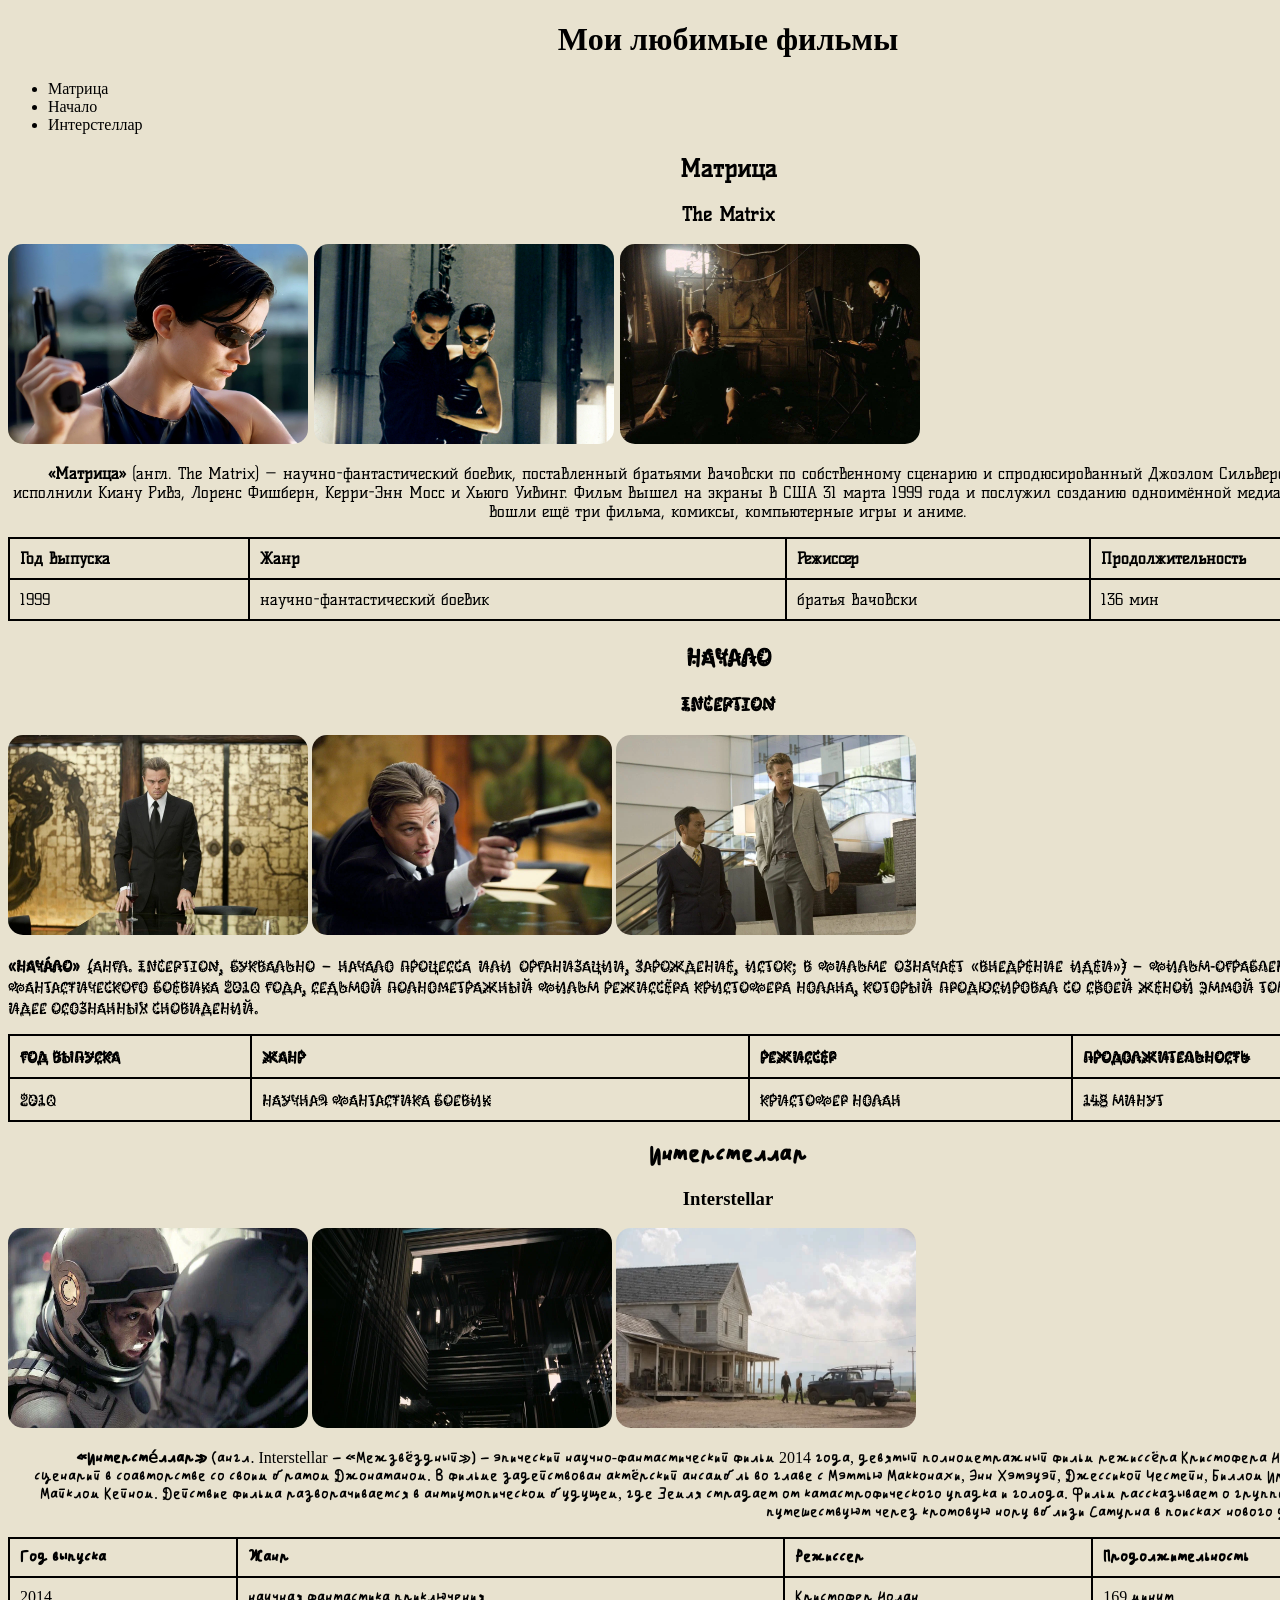
<file: Lab4/index.html>
<!DOCTYPE html>
<html lang="ru">
<head>
    <meta charset="UTF-8">
    <title>Вторая страница</title>
    <link rel="stylesheet" href="css/styles.css">
</head> 
<body>
    <div class="content">
        <h1>Мои любимые фильмы</h1>
        <ul class="film-links">
            <li><a href="#the-matrix">Матрица</a></li>
            <li><a href="#inception">Начало</a></li>
            <li><a href="#interstellar">Интерстеллар</a></li>
        </ul>

        <div class="films">
            <div id="the-matrix">
                <h2>Матрица</h2>
                <h3>The Matrix</h3>

                <img src="../Lab2/img/matrix-1.png">
                <img src="../Lab2/img/matrix-2.png">
                <img src="../Lab2/img/matrix-3.png">

                <p>
                    <b>«Матрица»</b> (англ. The Matrix) — научно-фантастический боевик, поставленный братьями Вачовски по собственному сценарию и спродюсированный Джоэлом Сильвером. Главные роли исполнили Киану Ривз, Лоренс Фишберн, Керри-Энн Мосс и Хьюго Уивинг. Фильм вышел на экраны в США 31 марта 1999 года и послужил созданию одноимённой медиафраншизы, в которую вошли ещё три фильма, комиксы, компьютерные игры и аниме.
                </p>

                <table>
                    <thead>
                        <td>Год выпуска</td>
                        <td>Жанр</td>
                        <td>Режиссер</td>
                        <td>Продолжительность</td>
                    </thead>
                    <tr>
                        <td>1999</td>
                        <td>научно-фантастический боевик</td>
                        <td>братья Вачовски</td>
                        <td>136 мин</td>
                    </tr>
                </table>
            </div>

            <div id="inception">
                <h2>Начало</h2>
                <h3>Inception</h3>

                <img src="../Lab2/img/inception-1.png">
                <img src="../Lab2/img/inception-2.png">
                <img src="../Lab2/img/inception-3.png">

                <p>
                    <strong>«Нача́ло»</strong> (англ. Inception, буквально — начало процесса или организации, зарождение, исток; в фильме означает «внедрение идеи») — фильм-ограбление в жанре научно-фантастического боевика 2010 года, седьмой полнометражный фильм режиссёра Кристофера Нолана, который продюсировал со своей женой Эммой Томас и основал его на идее осознанных сновидений.
                </p>

                <table>
                    <thead>
                        <td>Год выпуска</td>
                        <td>Жанр</td>
                        <td>Режиссер</td>
                        <td>Продолжительность</td>
                    </thead>
                    <tr>
                        <td>2010</td>
                        <td>научная фантастика боевик</td>
                        <td>Кристофер Нолан</td>
                        <td>148 минут</td>
                    </tr>
                </table>
            </div>

            <div id="interstellar">
                <h2>Интерстеллар</h2>
                <h3>Interstellar</h3>

                <img src="../Lab2/img/interstellar-1.png">
                <img src="../Lab2/img/interstellar-2.png">
                <img src="../Lab2/img/interstellar-3.png">

                <p>
                    <span class="bold-text">«Интерсте́ллар»</span> (англ. Interstellar — «Межзвёздный») — эпический научно-фантастический фильм 2014 года, девятый полнометражный фильм режиссёра Кристофера Нолана, который написал сценарий в соавторстве со своим братом Джонатаном. В фильме задействован актёрский ансамбль во главе с Мэттью Макконахи, Энн Хэтэуэй, Джессикой Честейн, Биллом Ирвином, Эллен Бёрстин и Майклом Кейном. Действие фильма разворачивается в антиутопическом будущем, где Земля страдает от катастрофического упадка и голода. Фильм рассказывает о группе астронавтов, которые путешествуют через кротовую нору вблизи Сатурна в поисках нового дома для человечества.
                </p>

                <table>
                    <thead>
                        <td>Год выпуска</td>
                        <td>Жанр</td>
                        <td>Режиссер</td>
                        <td>Продолжительность</td>
                    </thead>
                    <tr>
                        <td>2014</td>
                        <td>научная фантастика приключения</td>
                        <td>Кристофер Нолан</td>
                        <td>169 минут</td>
                    </tr>
                </table>
            </div>
        </div>
    </div>
</body>
</html>
</file>
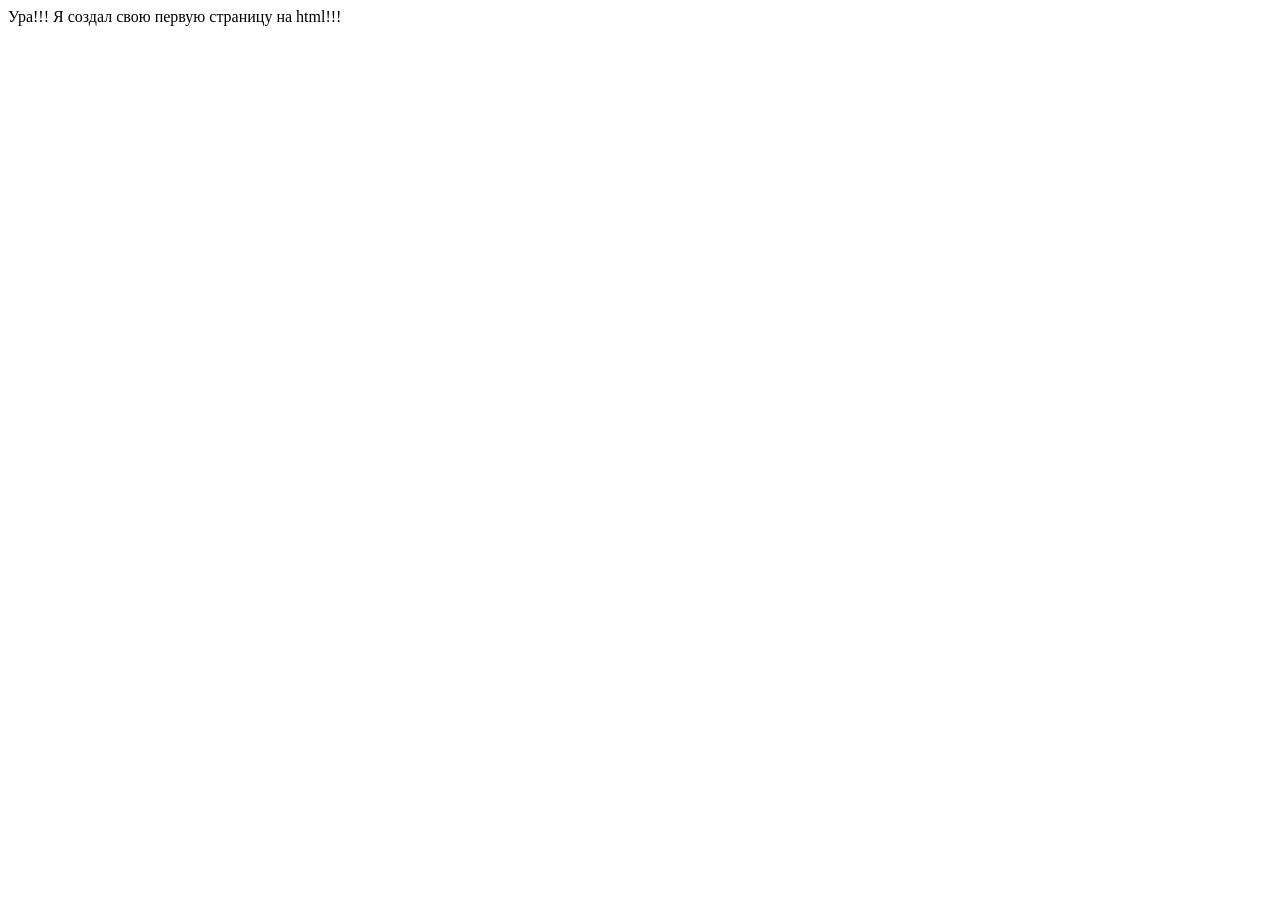
<file: Lab1/www/index.html>
<!DOCTYPE html>
<html lang="ru">
<head>
	<title>Это моя первая страничка!</title>
	<meta charset="UTF-8">
</head>
<body>
	<!--Сейчас я напишу свою первую строчку текста!-->
	Ура!!! Я создал свою первую страницу на html!!!
</body>
</html>
</file>
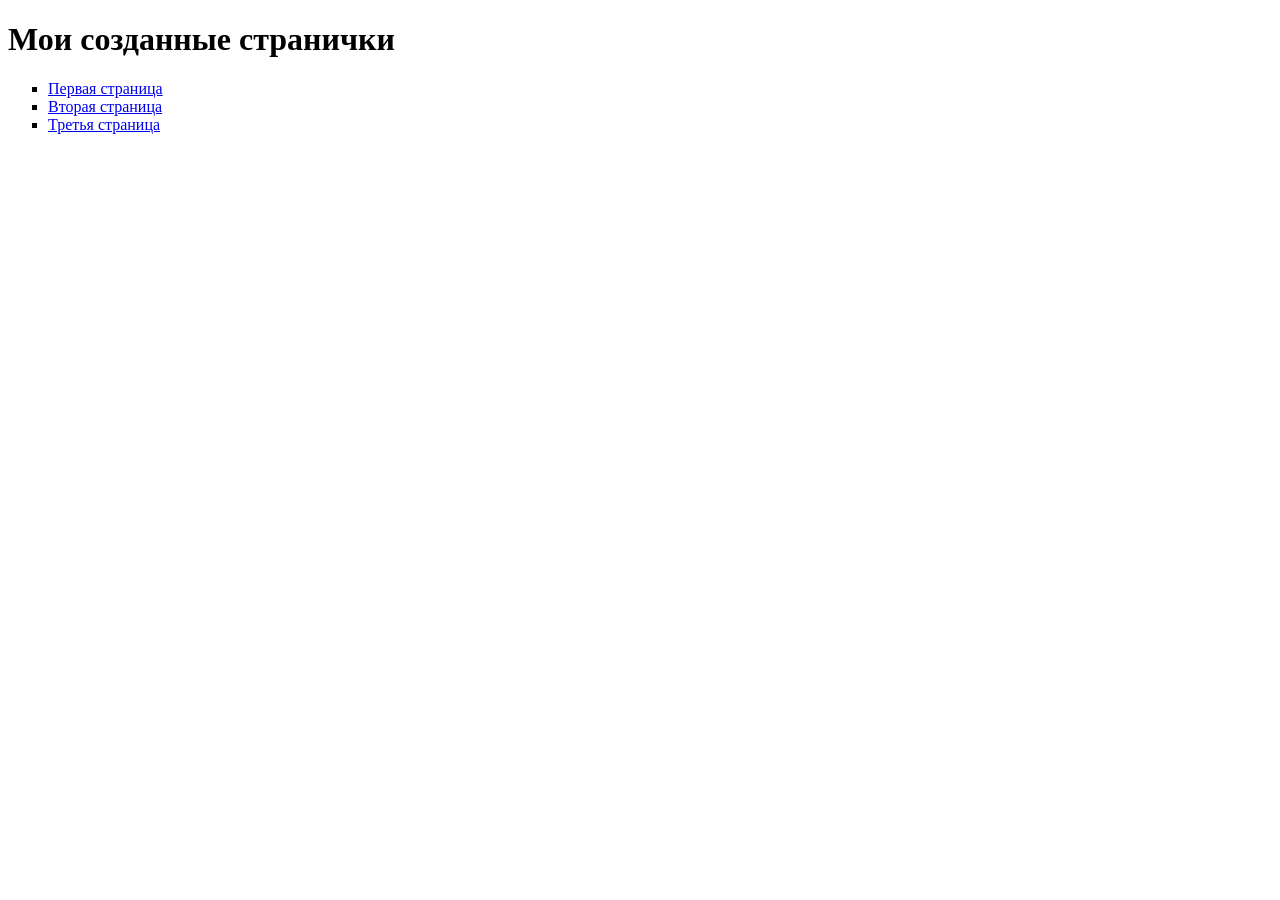
<file: Lab2/task1/index.html>
<!DOCTYPE html>
<html lang="ru">
    <head>
        <meta charset="UTF-8">
        <title>Мои созданные странички</title>
    </head>
    <body>
        <h1>Мои созданные странички</h1>
        <ul type="square">
            <li><a href="./1.html">Первая страница</a></li>
            <li><a href="./2.html">Вторая страница</a></li>
            <li><a href="./3.html">Третья страница</a></li>
        </ul>
    </body>
</html>
</file>
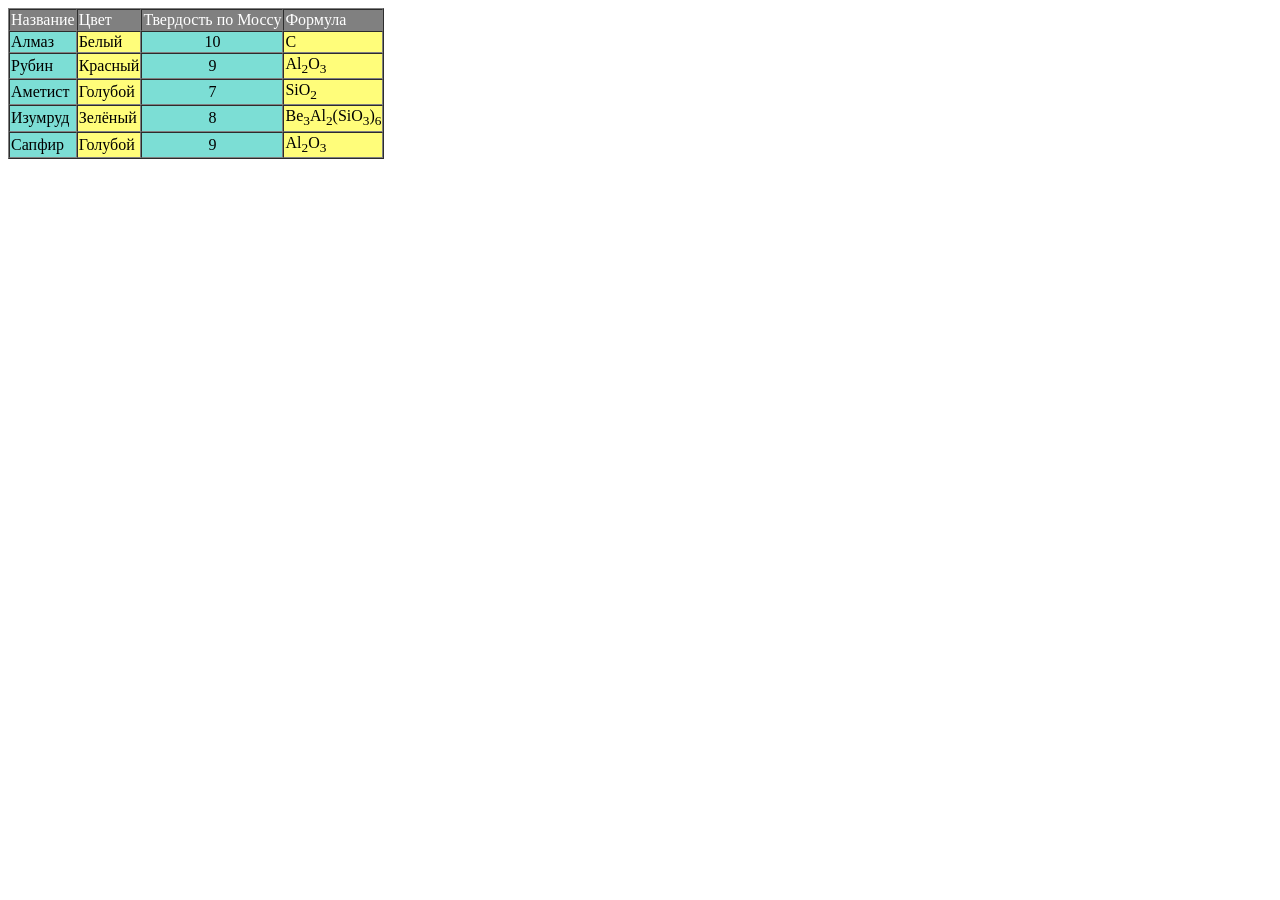
<file: Lab2/task2/index.html>
<!DOCTYPE html>
<html lang="ru">
<head>
    <meta charset="UTF-8">
    <title>Задание 2</title>
</head>
<body>
    <table border="1" cellspacing="0">
        <thead bgcolor="gray">
            <td><font color="white">Название</font></td>
            <td><font color="white">Цвет</font></td>
            <td><font color="white">Твердость по Моссу</font></td>
            <td><font color="white">Формула</font></td>
        </thead>
        <tr>
            <td bgcolor="#7CDED5">Алмаз</td>
            <td bgcolor="#FFFD7A">Белый</td>
            <td bgcolor="#7CDED5" align="center">10</td>
            <td bgcolor="#FFFD7A">C</td>
        </tr>
        <tr>
            <td bgcolor="#7CDED5">Рубин</td>
            <td bgcolor="#FFFD7A">Красный</td>
            <td bgcolor="#7CDED5" align="center">9</td>
            <td bgcolor="#FFFD7A">Al<sub>2</sub>O<sub>3</sub></td>
        </tr>
        <tr>
            <td bgcolor="#7CDED5">Аметист</td>
            <td bgcolor="#FFFD7A">Голубой</td>
            <td bgcolor="#7CDED5" align="center">7</td>
            <td bgcolor="#FFFD7A">SiO<sub>2</sub></td>
        </tr>
        <tr>
            <td bgcolor="#7CDED5">Изумруд</td>
            <td bgcolor="#FFFD7A">Зелёный</td>
            <td bgcolor="#7CDED5" align="center">8</td>
            <td bgcolor="#FFFD7A">Be<sub>3</sub>Al<sub>2</sub>(SiO<sub>3</sub>)<sub>6</sub></td>
        </tr>
        <tr>
            <td bgcolor="#7CDED5">Сапфир</td>
            <td bgcolor="#FFFD7A">Голубой</td>
            <td bgcolor="#7CDED5" align="center">9</td>
            <td bgcolor="#FFFD7A">Al<sub>2</sub>O<sub>3</sub></td>
        </tr>
    </table>
</body>
</html>
</file>
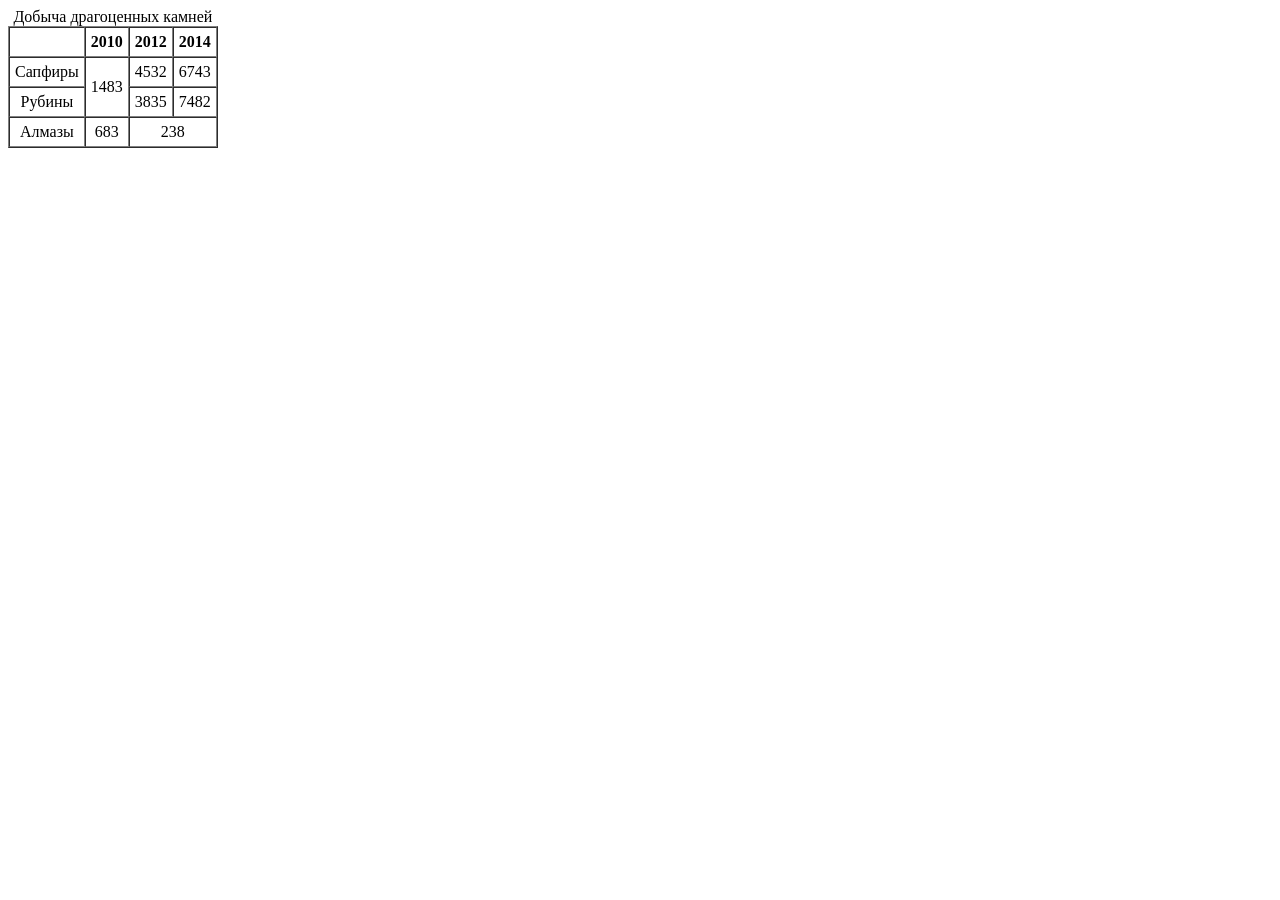
<file: Lab2/task3/index.html>
<!DOCTYPE html>
<html lang="ru">
<head>
    <meta charset="UTF-8">
    <title>Задание 3</title>
</head>
<body>
  <table border="1" cellpadding="5" cellspacing="0" style="text-align: center;">
    <caption>Добыча драгоценных камней</caption>
    <tr>
      <td></td>
      <th>2010</th>
      <th>2012</th>
      <th>2014</th>
    </tr>
    <tr>
      <td>Сапфиры</td>
      <td rowspan="2">1483</td>
      <td>4532</td>
      <td>6743</td>
    </tr>
    <tr>
      <td>Рубины</td>
      <td>3835</td>
      <td>7482</td>
    </tr>
    <tr>
      <td>Алмазы</td>
      <td>683</td>
      <td colspan="2">238</td>
    </tr>
  </table>
</body>
</html>
</file>
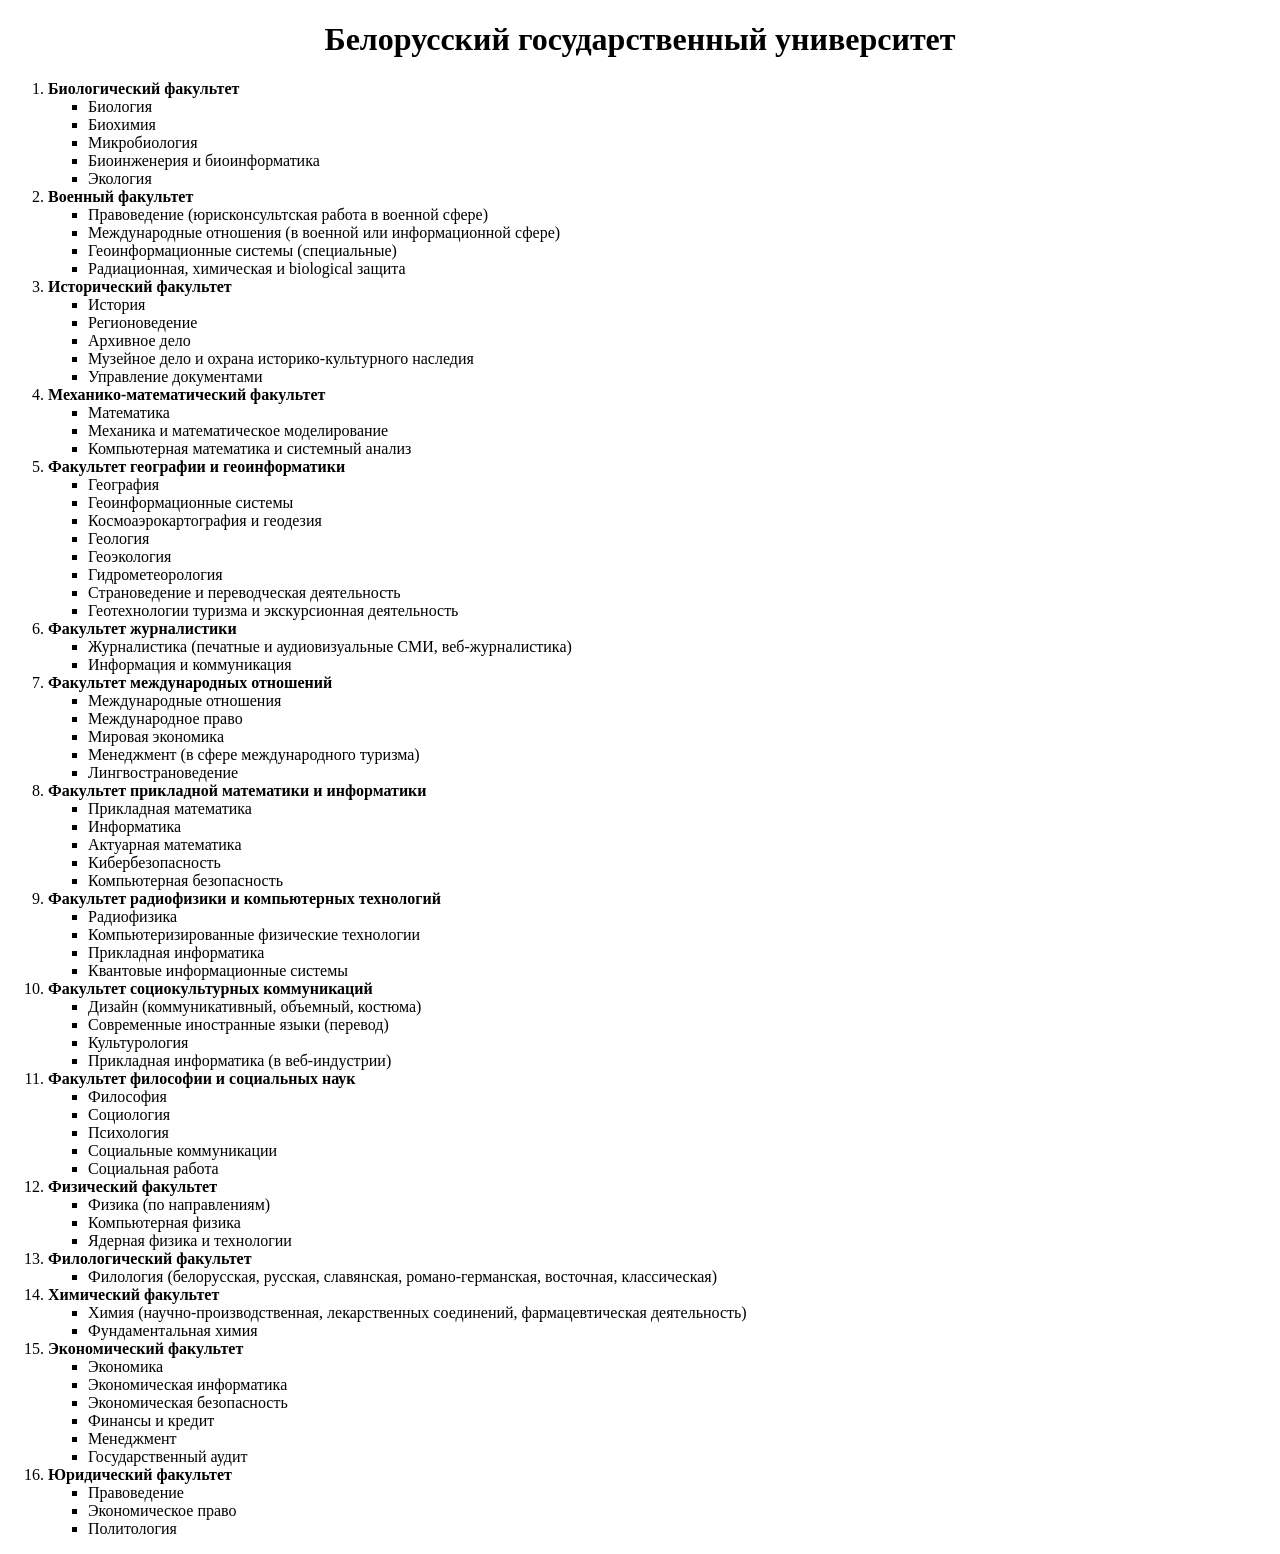
<file: Lab2/task4/index.html>
<!DOCTYPE html>
<html lang="ru">
<head>
    <meta charset="UTF-8">
    <title>БГУ</title>
</head>
<body>
    <h1 align="center">Белорусский государственный университет</h1>
    <ol>
        <li><b>Биологический факультет</b></li>
        <ul type="square">
            <li>Биология</li>
            <li>Биохимия</li>
            <li>Микробиология</li>
            <li>Биоинженерия и биоинформатика</li>
            <li>Экология</li>
        </ul>
    
        <li><b>Военный факультет</b></li>
        <ul type="square">
            <li>Правоведение (юрисконсультская работа в военной сфере)</li>
            <li>Международные отношения (в военной или информационной сфере)</li>
            <li>Геоинформационные системы (специальные)</li>
            <li>Радиационная, химическая и biological защита</li>
        </ul>
    
        <li><b>Исторический факультет</b></li>
        <ul type="square">
            <li>История</li>
            <li>Регионоведение</li>
            <li>Архивное дело</li>
            <li>Музейное дело и охрана историко-культурного наследия</li>
            <li>Управление документами</li>
        </ul>
    
        <li><b>Механико-математический факультет</b></li>
        <ul type="square">
            <li>Математика</li>
            <li>Механика и математическое моделирование</li>
            <li>Компьютерная математика и системный анализ</li>
        </ul>
    
        <li><b>Факультет географии и геоинформатики</b></li>
        <ul type="square">
            <li>География</li>
            <li>Геоинформационные системы</li>
            <li>Космоаэрокартография и геодезия</li>
            <li>Геология</li>
            <li>Геоэкология</li>
            <li>Гидрометеорология</li>
            <li>Страноведение и переводческая деятельность</li>
            <li>Геотехнологии туризма и экскурсионная деятельность</li>
        </ul>
    
        <li><b>Факультет журналистики</b></li>
        <ul type="square">
            <li>Журналистика (печатные и аудиовизуальные СМИ, веб-журналистика)</li>
            <li>Информация и коммуникация</li>
        </ul>
    
        <li><b>Факультет международных отношений</b></li>
        <ul type="square">
            <li>Международные отношения</li>
            <li>Международное право</li>
            <li>Мировая экономика</li>
            <li>Менеджмент (в сфере международного туризма)</li>
            <li>Лингвострановедение</li>
        </ul>
    
        <li><b>Факультет прикладной математики и информатики</b></li>
        <ul type="square">
            <li>Прикладная математика</li>
            <li>Информатика</li>
            <li>Актуарная математика</li>
            <li>Кибербезопасность</li>
            <li>Компьютерная безопасность</li>
        </ul>
    
        <li><b>Факультет радиофизики и компьютерных технологий</b></li>
        <ul type="square">
            <li>Радиофизика</li>
            <li>Компьютеризированные физические технологии</li>
            <li>Прикладная информатика</li>
            <li>Квантовые информационные системы</li>
        </ul>
    
        <li><b>Факультет социокультурных коммуникаций</b></li>
        <ul type="square">
            <li>Дизайн (коммуникативный, объемный, костюма)</li>
            <li>Современные иностранные языки (перевод)</li>
            <li>Культурология</li>
            <li>Прикладная информатика (в веб-индустрии)</li>
        </ul>
    
        <li><b>Факультет философии и социальных наук</b></li>
        <ul type="square">
            <li>Философия</li>
            <li>Социология</li>
            <li>Психология</li>
            <li>Социальные коммуникации</li>
            <li>Социальная работа</li>
        </ul>
    
        <li><b>Физический факультет</b></li>
        <ul type="square">
            <li>Физика (по направлениям)</li>
            <li>Компьютерная физика</li>
            <li>Ядерная физика и технологии</li>
        </ul>
    
        <li><b>Филологический факультет</b></li>
        <ul type="square">
            <li>Филология (белорусская, русская, славянская, романо-германская, восточная, классическая)</li>
        </ul>
    
        <li><b>Химический факультет</b></li>
        <ul type="square">
            <li>Химия (научно-производственная, лекарственных соединений, фармацевтическая деятельность)</li>
            <li>Фундаментальная химия</li>
        </ul>
    
        <li><b>Экономический факультет</b></li>
        <ul type="square">
            <li>Экономика</li>
            <li>Экономическая информатика</li>
            <li>Экономическая безопасность</li>
            <li>Финансы и кредит</li>
            <li>Менеджмент</li>
            <li>Государственный аудит</li>
        </ul>
    
        <li><b>Юридический факультет</b></li>
        <ul type="square">
            <li>Правоведение</li>
            <li>Экономическое право</li>
            <li>Политология</li>
        </ul>
    </ol>
</body>
</html>
</file>
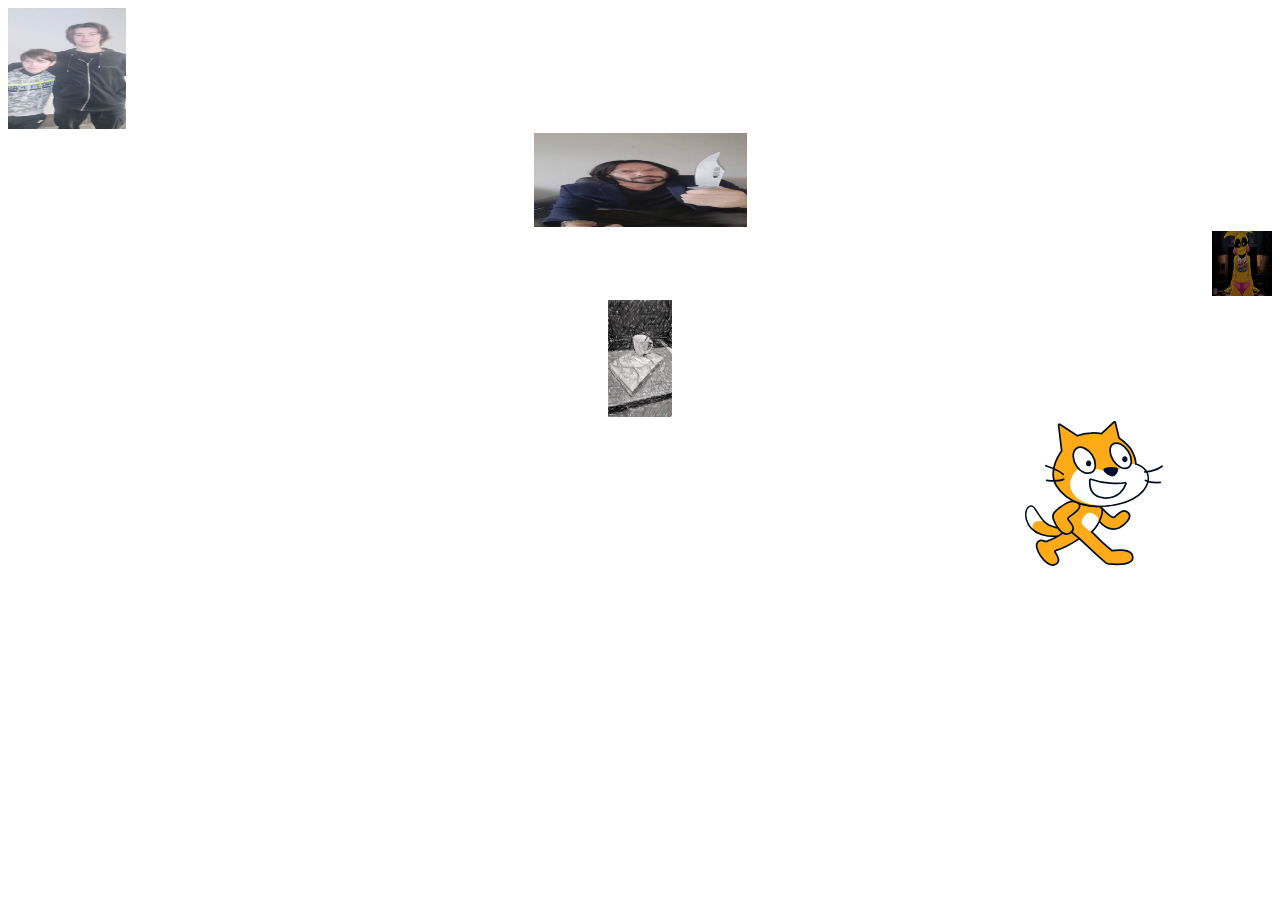
<file: Lab2/task5/index.html>
<!DOCTYPE html>
<html lang="ru">
<head>
    <meta charset="UTF-8">
    <title>Задание 5</title>
</head>
<body>
    <img src="../img/first-course.jpg" width="118" height="121">
    <div align="center"><img src="../img/Киану Ривз.eps" width="213" height="94"></div>
    <div align="right"><img src="../img/chica.gif" width="60" height="65"></div>
    <div align="center"><img src="../img/journal.png" width="64" height="117"></div>
    <div align="right"><img src="../img/cat.svg" width="356" height="145"></div>
</body>
</html>
</file>
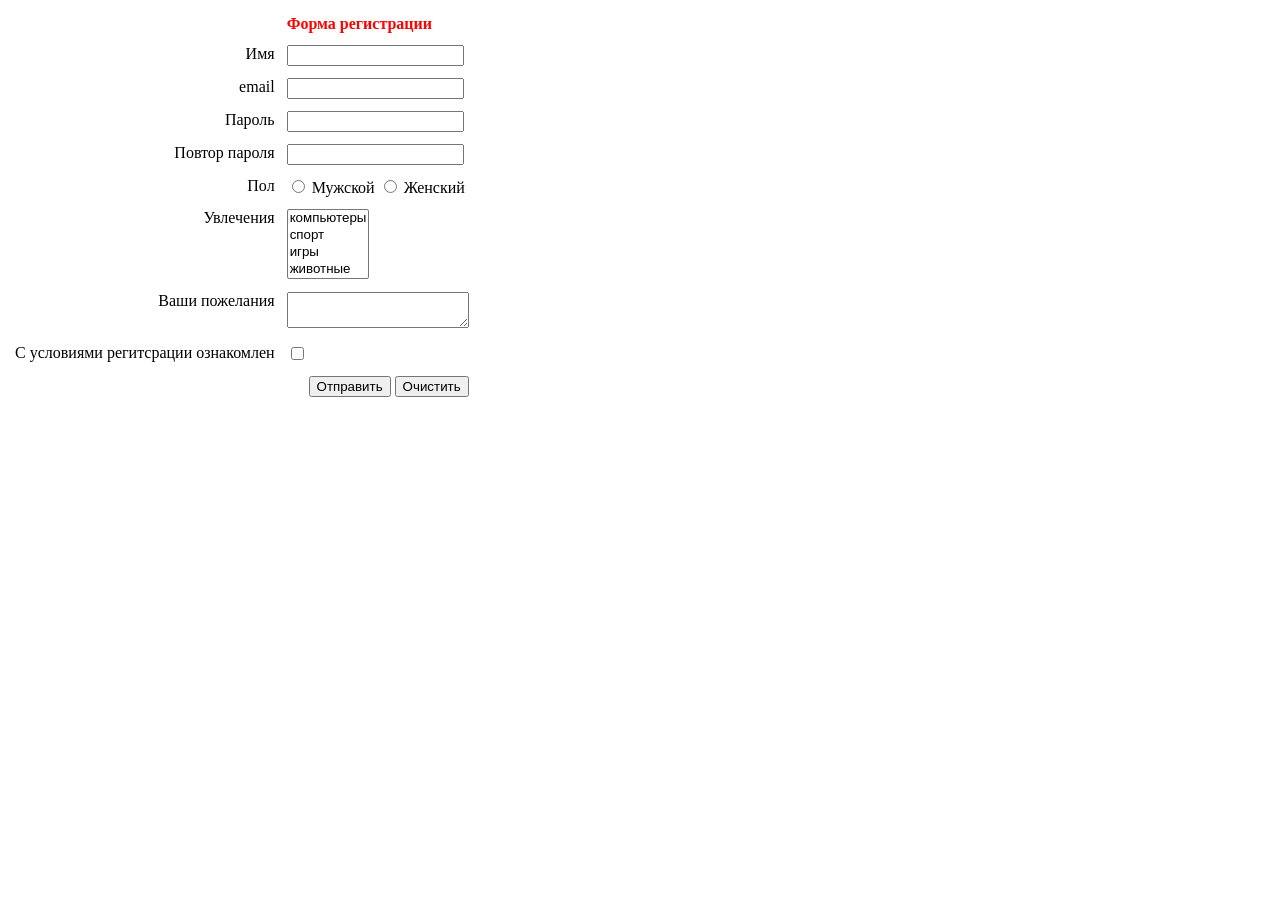
<file: Lab3/z1/index.html>
<!DOCTYPE html>
<html lang="ru">
    <head>
        <meta charset="UTF-8">
        <title>Задание 1</title>
    </head>
    <body>
        <form method="post" action="./registred.html">
            <table cellpadding="5">
                <tr valign="top">
                    <td></td>
                    <td>
                        <font color="red">
                            <b>Форма регистрации</b>
                        </font>
                    </td>
                </tr>
                <tr valign="top">
                    <td align="right">
                        <label>Имя</label>
                    </td>
                    <td>
                        <input type="text" name="first-name" required>
                    </td>
                </tr>
                <tr valign="top">
                    <td align="right">
                        <label>email</label>
                    </td>
                    <td>
                        <input type="email" name="email" required>
                    </td>
                </tr>
                <tr valign="top">
                    <td align="right">
                        <label>Пароль</label>
                    </td>
                    <td>
                        <input type="password" name="password" required>
                    </td>
                </tr>
                <tr valign="top">
                    <td align="right">
                        <label>Повтор пароля</label>
                    </td>
                    <td>
                        <input type="password" name="password" required>
                    </td>
                </tr>
                <tr valign="top">
                    <td align="right">
                        <label>Пол</label>
                    </td>
                    <td>
                        <input type="radio" name="sex" value="man" id="man">
                        <label for="man">Мужской</label>
                        <input type="radio" name="sex" value="woman" id="woman">
                        <label for="woman">Женский</label>
                    </td>
                </tr>
                <tr valign="top">
                    <td align="right">
                        <label>Увлечения</label>
                    </td>
                    <td>
                        <select multiple name="hobbies">
                            <option value="computers">компьютеры</option>
                            <option value="sports">спорт</option>
                            <option value="games">игры</option>
                            <option value="animals">животные</option>
                        </select>
                    </td>
                </tr>
                <tr valign="top">
                    <td align="right">
                        <label>Ваши пожелания</label>
                    </td>
                    <td>
                        <textarea name="wishes"></textarea>
                    </td>
                </tr>
                <tr valign="top">
                    <td align="right">
                        <label>С условиями регитсрации ознакомлен</label>
                    </td>
                    <td>
                        <input type="checkbox" name="terms" required>
                    </td>
                </tr>
                <tr valign="top">
                    <td></td>
                    <td align="right">
                        <button type="submit">Отправить</button>
                        <button type="reset">Очистить</button>
                    </td>
                </tr>
            </table>
        </form>
    </body>
</html>
</file>
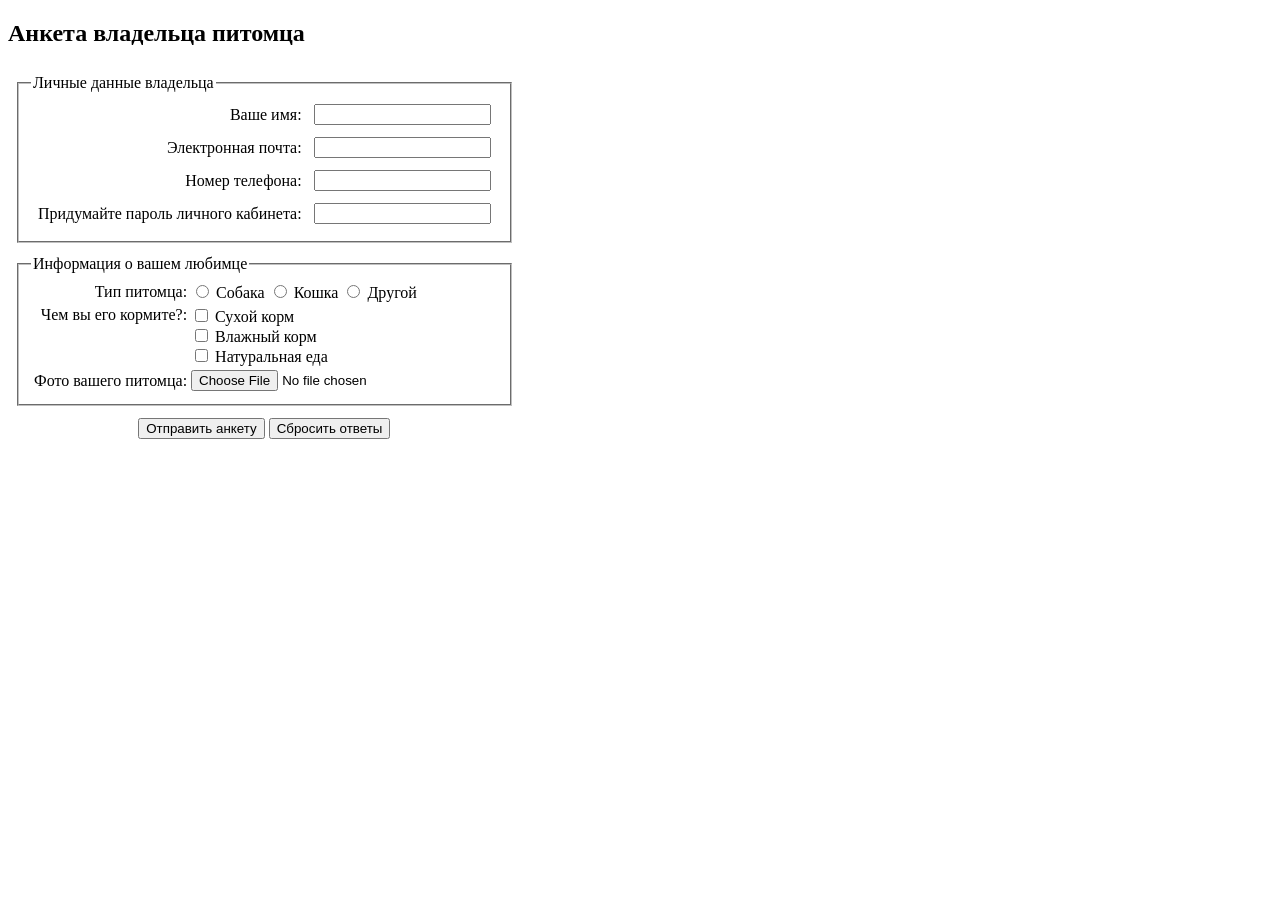
<file: Lab3/z2/index.html>
<!DOCTYPE html>
<html lang="ru">
<head>
    <meta charset="UTF-8">
    <title>Задание 2 - Анкета</title>
</head>
<body>
    <h2>Анкета владельца питомца</h2>
    <form method="post" action="./registred.html">
        <table cellpadding="5">
            <tr>
                <td>
                    <fieldset>
                        <legend>Личные данные владельца</legend>
                        <table cellpadding="5" width="100%">
                            <tr>
                                <td align="right">
                                    <label>Ваше имя:</label>
                                </td>
                                <td>
                                    <input type="text" name="username" required>
                                </td>
                            </tr>
                            <tr>
                                <td align="right">
                                    <label>Электронная почта:</label>
                                </td>
                                <td>
                                    <input type="email" name="email" required>
                                </td>
                            </tr>
                            <tr>
                                <td align="right">
                                    <label>Номер телефона:</label>
                                </td>
                                <td>
                                    <input type="tel" name="phone">
                                </td>
                            </tr>
                            <tr>
                                <td align="right">
                                    <label>Придумайте пароль личного кабинета:</label>
                                </td>
                                <td>
                                    <input type="password" name="pass" required>
                                </td>
                            </tr>
                        </table>
                    </fieldset>
                </td>
            </tr>

            <tr>
                <td>
                    <fieldset>
                        <legend>Информация о вашем любимце</legend>
                        <table>
                            <tr>
                                <td align="right">Тип питомца:</td>
                                <td>
                                    <input type="radio" name="pet" value="dog" id="dog">
                                    <label for="dog">Собака</label>
                                    
                                    <input type="radio" name="pet" value="cat" id="cat">
                                    <label for="cat">Кошка</label>
                                    
                                    <input type="radio" name="pet-type" value="other" id="other">
                                    <label for="other">Другой</label>
                                </td>
                            </tr>
                            <tr>
                                <td align="right" valign="top">Чем вы его кормите?:</td>
                                <td>
                                    <input type="checkbox" name="food" value="dry" id="dry">
                                    <label for="dry">Сухой корм</label><br>
                                    
                                    <input type="checkbox" name="food" value="wet" id="wet">
                                    <label for="wet">Влажный корм</label><br>
                                    
                                    <input type="checkbox" name="food" value="natural" id="natural">
                                    <label for="natural">Натуральная еда</label>
                                </td>
                            </tr>
                            <tr>
                                <td align="right">Фото вашего питомца:</td>
                                <td>
                                    <input type="file" name="photo" accept="image/*">
                                </td>
                            </tr>
                        </table>
                    </fieldset>
                </td>
            </tr>

            <tr>
                <td align="center">
                    <input type="submit" value="Отправить анкету">
                    <input type="reset" value="Сбросить ответы">
                </td>
            </tr>
        </table>
    </form>

</body>
</html>
</file>
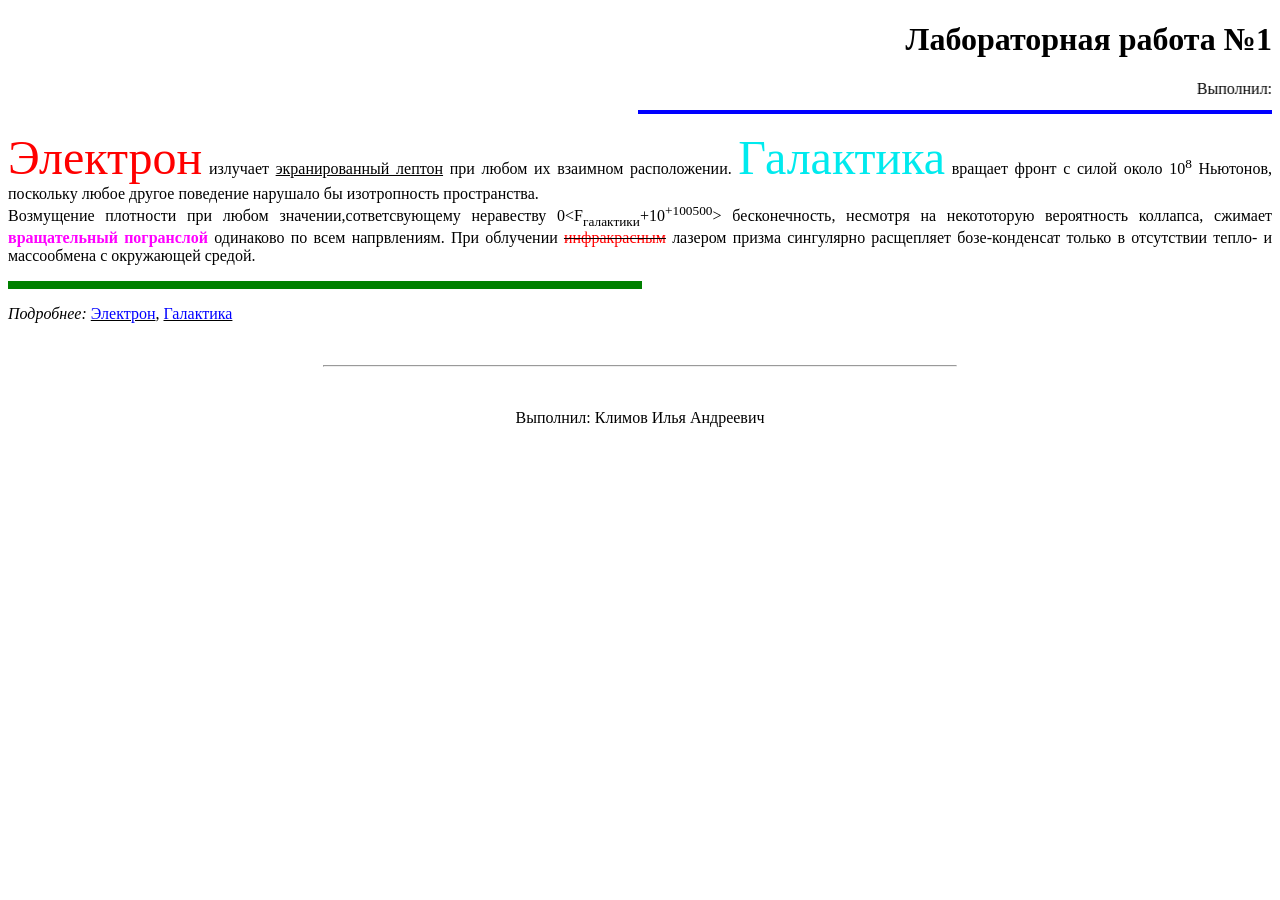
<file: Lab1/www/Klimau.html>
<!DOCTYPE html>
<html lang="ru">
<head>
	<title>Лабораторная работа №1</title>
	<meta charset="UTF-8">
</head>
<body>
	<h1 align="right">Лабораторная работа №1</h1>
	<marquee>Выполнил: Климов Илья Андреевич</marquee>
	<hr noshade color="blue" width="50%" align="right" size="4">
	<p align="justify">
		<font color="red" size="8">Электрон</font> излучает <u>экранированный лептон</u> при любом их взаимном расположении. <font color="light-sea-green" size="8">Галактика</font> вращает фронт с силой около 10<sup>8</sup> Ньютонов, поскольку любое другое поведение нарушало бы изотропность пространства.
		<br>
		Возмущение плотности при любом значении,сответсвующему неравеству 0&lt;F<sub>галактики</sub>+10<sup>+100500</sup>> бесконечность, несмотря на некототорую вероятность коллапса, сжимает <b><font color="magenta">вращательный погранслой</font></b> одинаково по всем напрвлениям. При облучении <strike><font color="red">инфракрасным</font></strike> лазером призма сингулярно расщепляет бозе-конденсат только в отсутствии тепло- и массообмена с окружающей средой.
	</p>
	<hr noshade color="green" width="50%" align="left" size="8">
	<p><i>Подробнее: </i><u><font color="blue">Электрон</font></u>, <u><font color="blue">Галактика</font></u></p>
	<br>
	<hr width="50%" align="center">
	<br>
	<p align="center">Выполнил: Климов Илья Андреевич</p>
</body>
</html>
</file>
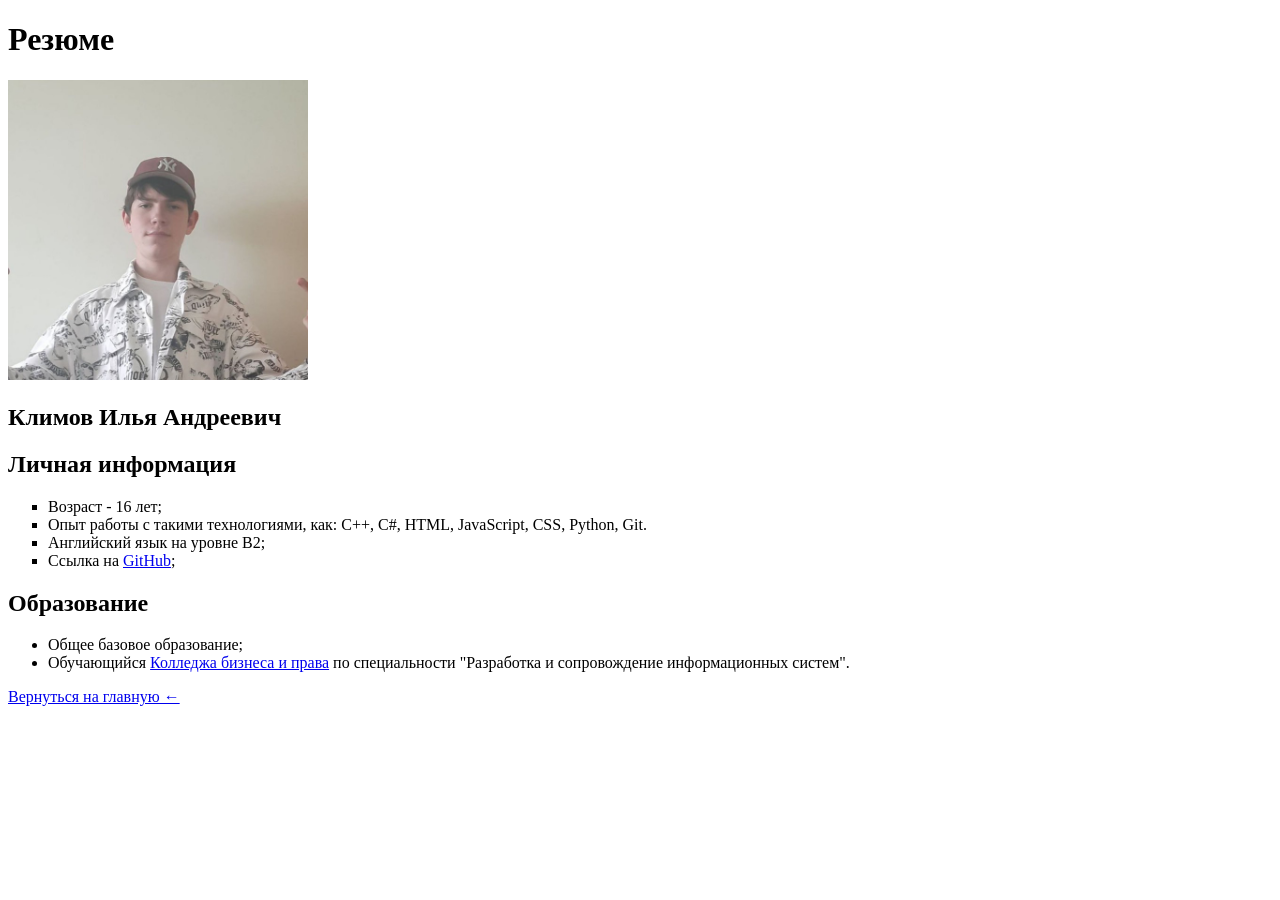
<file: Lab2/task1/1.html>
<!DOCTYPE html>
<html lang="ru">
<head>
    <meta charset="UTF-8">
    <title>Первая страница - новостная</title>
</head>
<body>
    <h1>Резюме</h1>
    <img src="../img/даун.jpg" width="300" height="300">
    <h2>Климов Илья Андреевич</h2>
    <h2>Личная информация</h2>
    <ul type="square">
        <li>Возраст - 16 лет;</li>
        <li>Опыт работы с такими технологиями, как: C++, C#, HTML, JavaScript, CSS, Python, Git.</li>
        <li>Английский язык на уровне B2;</li>
        <li>Ссылка на <a href="https://github.com/kelianor">GitHub</a>;</li>
    </ul>
    <h2>Образование</h2>
    <ul>
        <li>Общее базовое образование;</li>
        <li>Обучающийся <a href="https://kbp.by">Колледжа бизнеса и права</a> по специальности "Разработка и сопровождение информационных систем".</li>
    </ul>
    <a href="./index.html">Вернуться на главную ←</a>
</body>
</html>
</file>
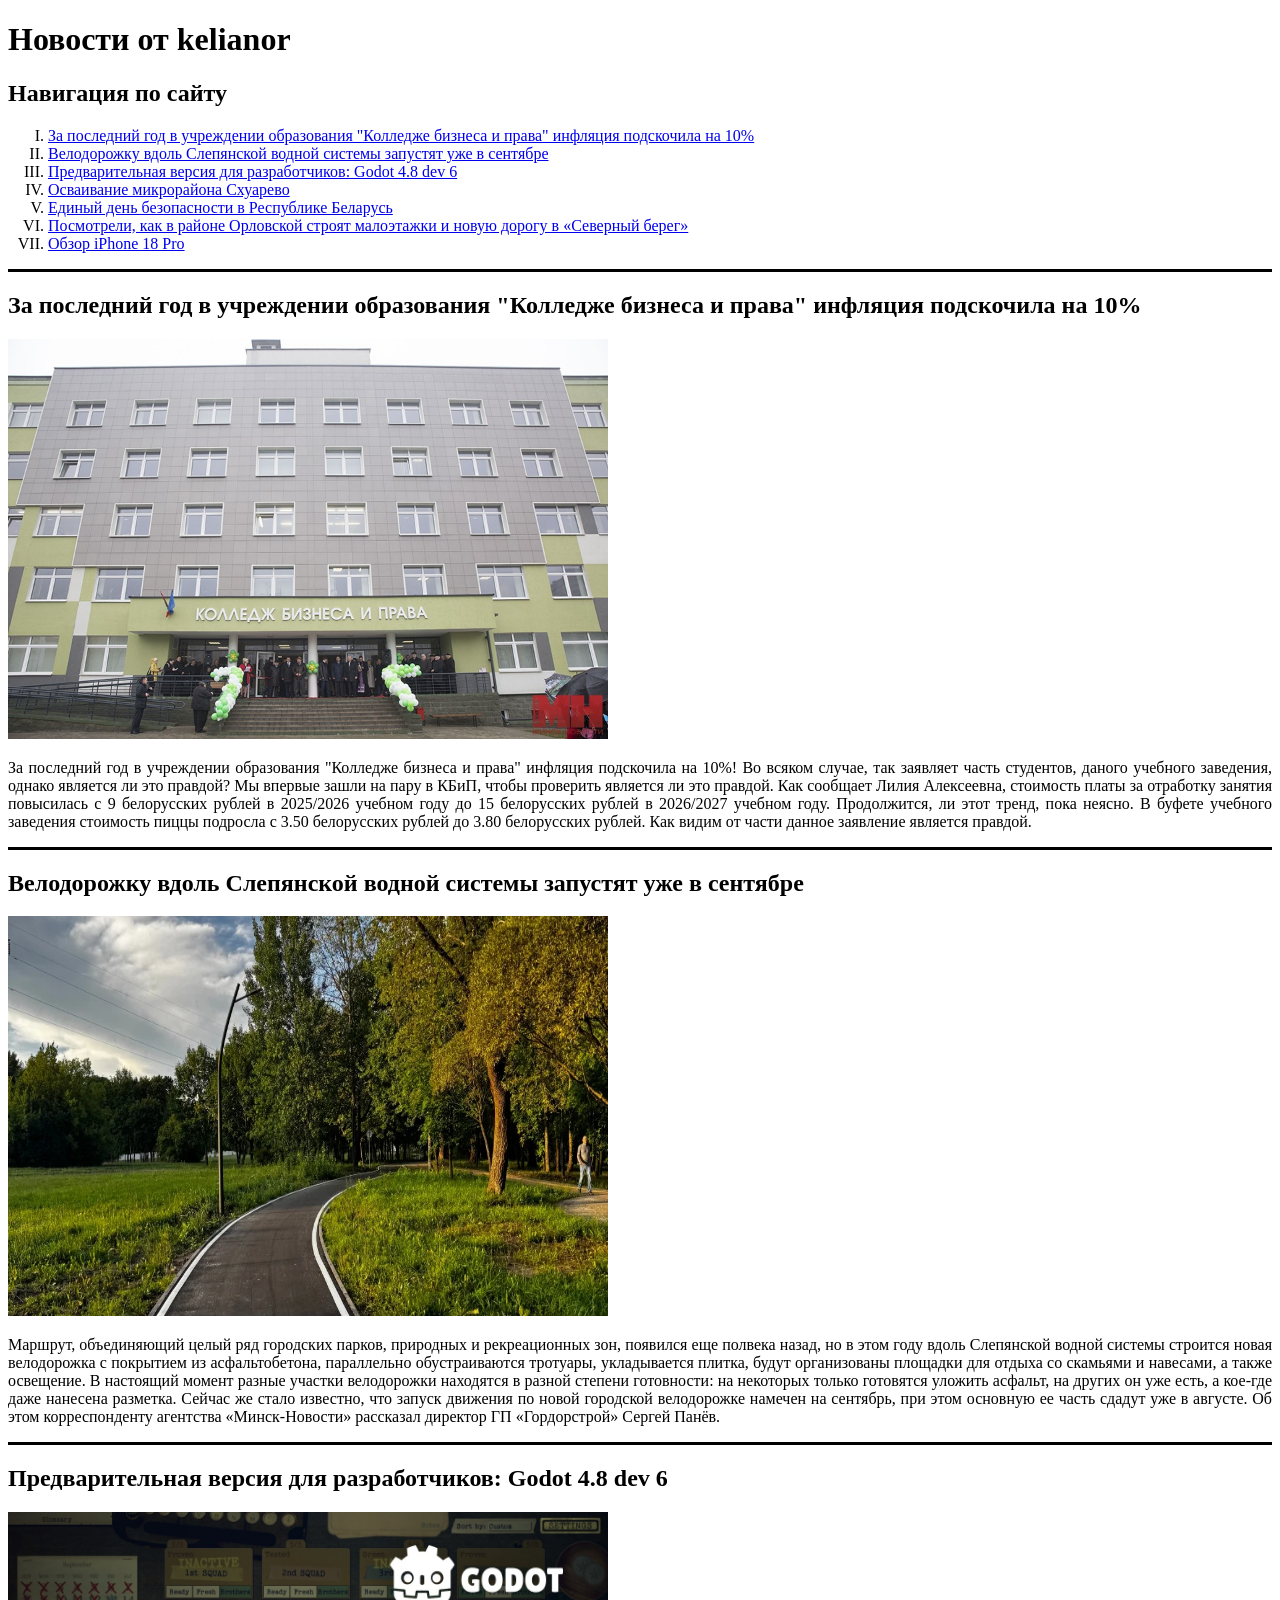
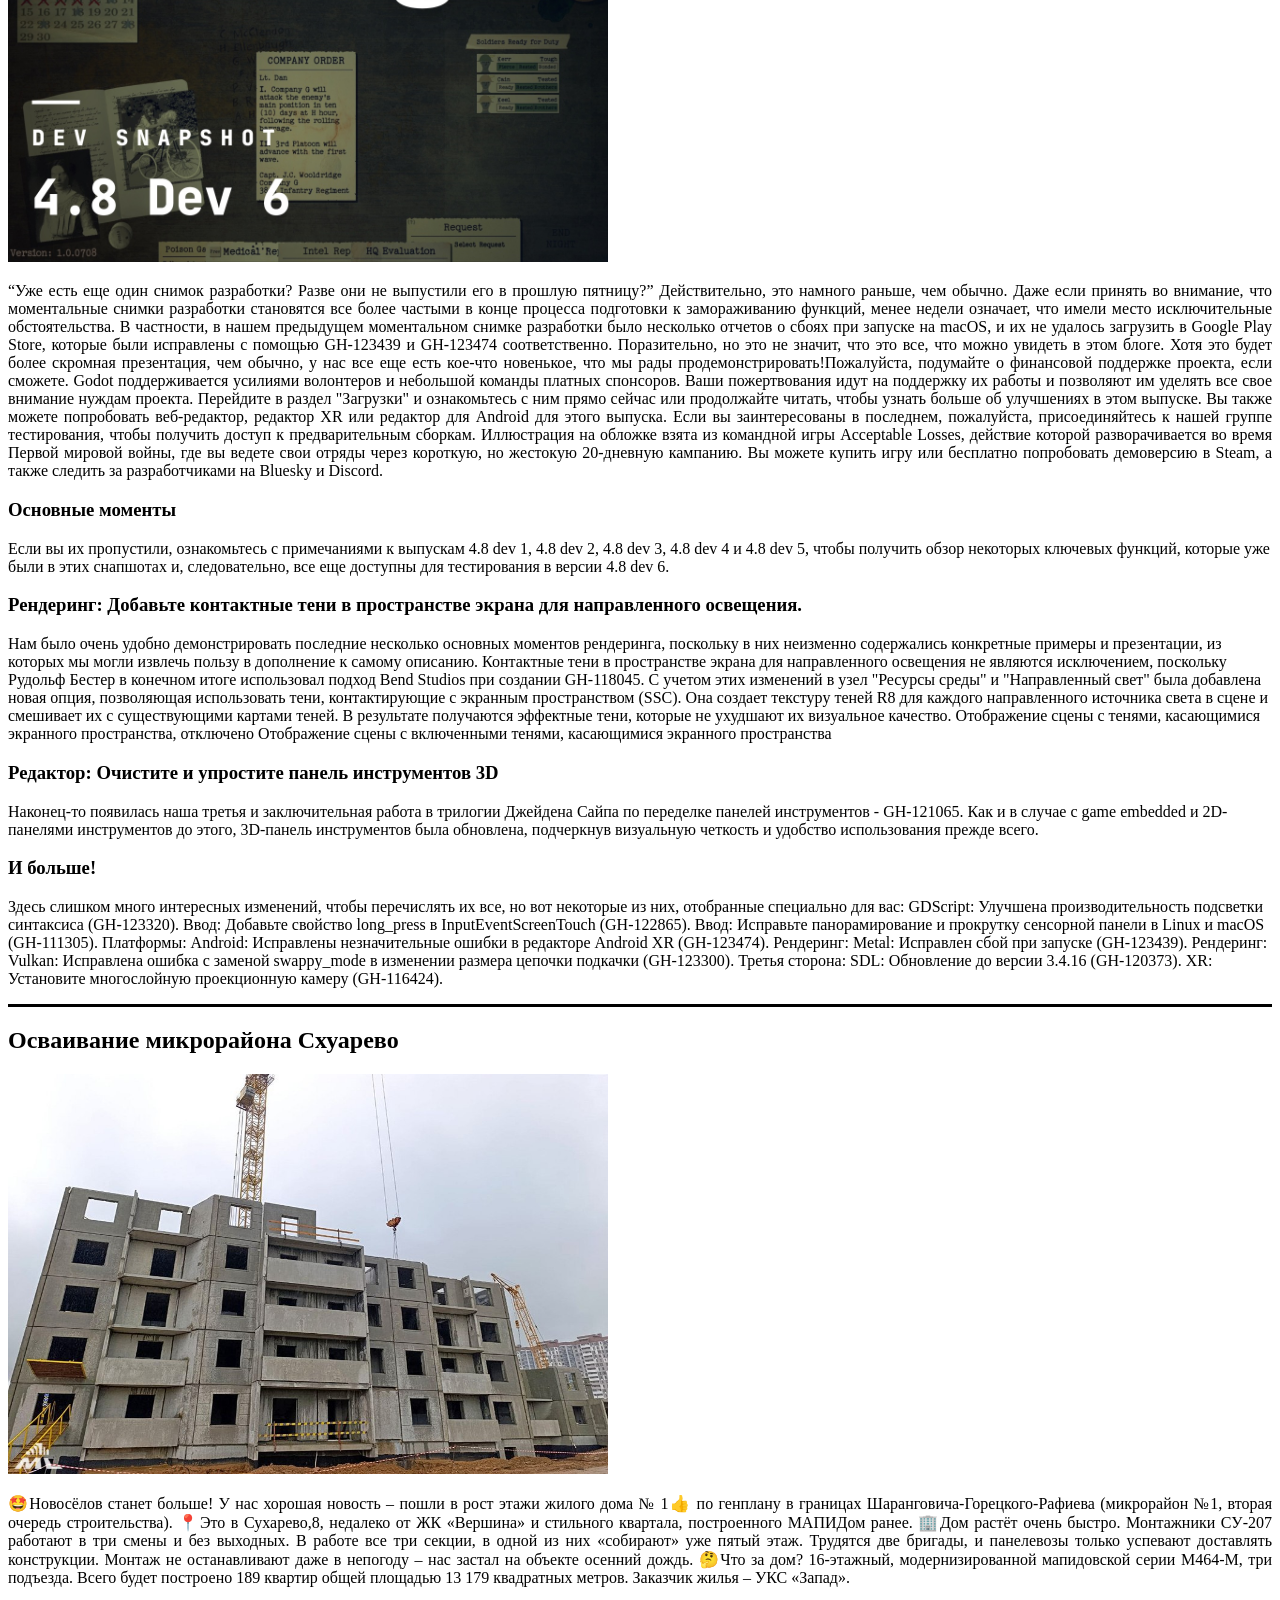
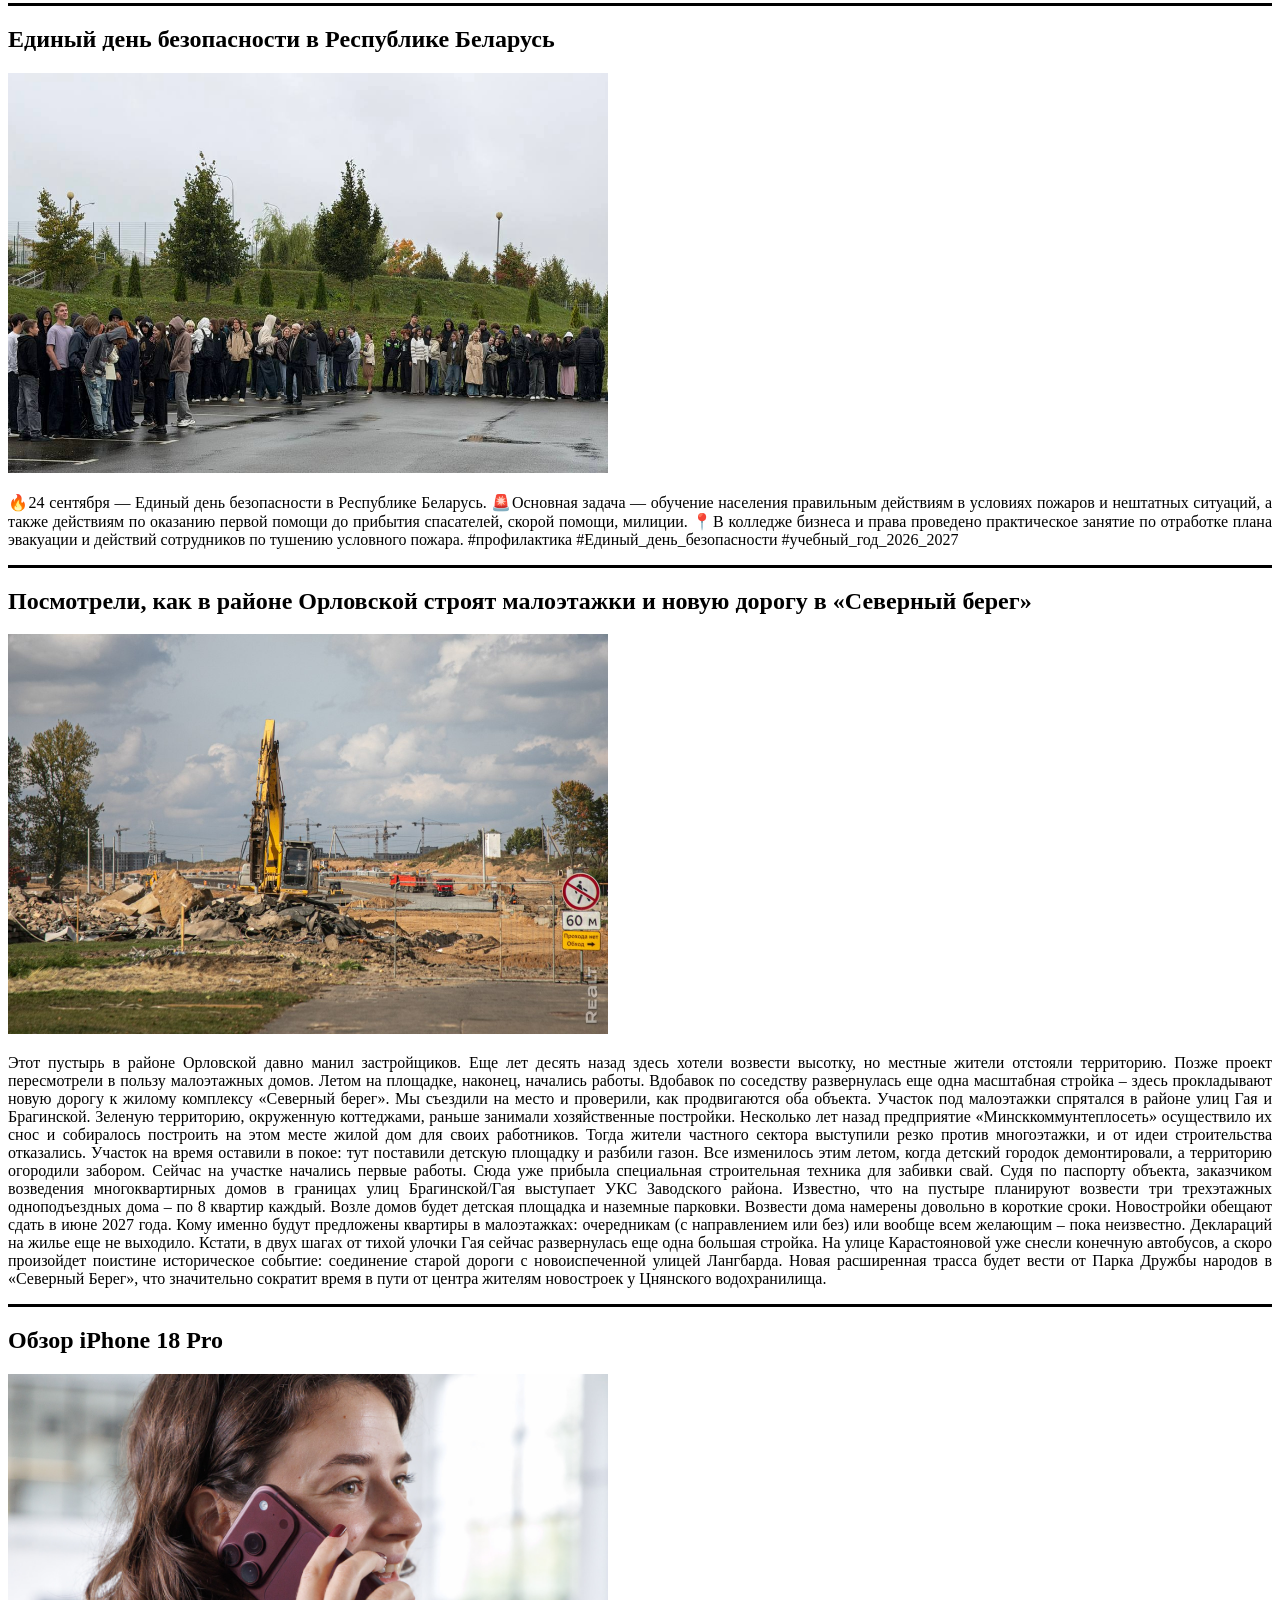
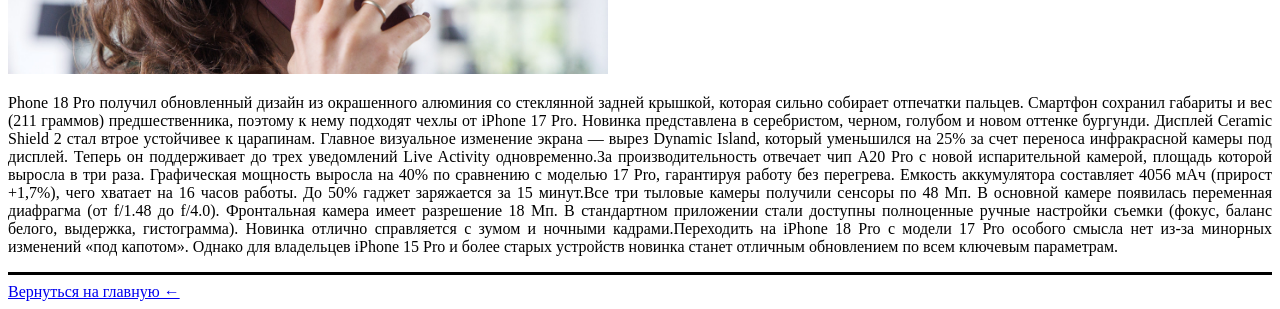
<file: Lab2/task1/2.html>
<!DOCTYPE html>
<html lang="ru">
<head>
    <meta charset="UTF-8">
    <title>Вторая страница</title>
</head> 
<body>
    <h1>Новости от kelianor</h1>
    <h2>Навигация по сайту</h2>
    <ol type="I">
        <li><a href="#article-1">За последний год в учреждении образования "Колледже бизнеса и права" инфляция подскочила на 10%</a></li>
        <li><a href="#article-2">Велодорожку вдоль Слепянской водной системы запустят уже в сентябре</a></li>
        <li><a href="#article-3">Предварительная версия для разработчиков: Godot 4.8 dev 6</a></li>
        <li><a href="#article-4">Осваивание микрорайона Схуарево</a></li>
        <li><a href="#article-5">Единый день безопасности в Республике Беларусь</a></li>
        <li><a href="#article-6">Посмотрели, как в районе Орловской строят малоэтажки и новую дорогу в «Северный берег»</a></li>
        <li><a href="#article-7">Обзор iPhone 18 Pro</a></li>
    </ol>
    <hr size="3" color="black" noshade>

    <div id="article-1">
        <h2>За последний год в учреждении образования "Колледже бизнеса и права" инфляция подскочила на 10%</h2>
        <img src="../img/kbip.png" width="600px" height="400px">
        <p align="justify">
            За последний год в учреждении образования "Колледже бизнеса и права" инфляция подскочила на 10%!
            Во всяком случае, так заявляет часть студентов, даного учебного заведения, однако является ли это правдой? Мы впервые зашли на пару в КБиП, чтобы проверить является ли это правдой. Как сообщает Лилия Алексеевна, стоимость платы за отработку занятия повысилась с 9 белорусских рублей в 2025/2026 учебном году до 15 белорусских рублей в 2026/2027 учебном году. Продолжится, ли этот тренд, пока неясно. В буфете учебного заведения стоимость пиццы подросла с 3.50 белорусских рублей до 3.80 белорусских рублей. Как видим от части данное заявление является правдой.
        </p>
    </div>

    <hr size="3" color="black" noshade>

    <div id="article-2">
        <h2>Велодорожку вдоль Слепянской водной системы запустят уже в сентябре</h2>
        <img src="../img/bikelane.png" width="600px" height="400px">
        <p align="justify">
            Маршрут, объединяющий целый ряд городских парков, природных и рекреационных зон, появился еще полвека назад, но в этом году вдоль Слепянской водной системы строится новая велодорожка с покрытием из асфальтобетона, параллельно обустраиваются тротуары, укладывается плитка, будут организованы площадки для отдыха со скамьями и навесами, а также освещение. В настоящий момент разные участки велодорожки находятся в разной степени готовности: на некоторых только готовятся уложить асфальт, на других он уже есть, а кое-где даже нанесена разметка. Сейчас же стало известно, что запуск движения по новой городской велодорожке намечен на сентябрь, при этом основную ее часть сдадут уже в августе. Об этом корреспонденту агентства «Минск-Новости» рассказал директор ГП «Гордорстрой» Сергей Панёв.
        </p>
    </div>

    <hr size="3" color="black" noshade>

    <div id="article-3">
        <h2>Предварительная версия для разработчиков: Godot 4.8 dev 6</h2>
        <img src="../img/godot.png" width="600px" height="350px">
        <p align="justify">
            “Уже есть еще один снимок разработки? Разве они не выпустили его в прошлую пятницу?” Действительно, это намного раньше, чем обычно. Даже если принять во внимание, что моментальные снимки разработки становятся все более частыми в конце процесса подготовки к замораживанию функций, менее недели означает, что имели место исключительные обстоятельства. В частности, в нашем предыдущем моментальном снимке разработки было несколько отчетов о сбоях при запуске на macOS, и их не удалось загрузить в Google Play Store, которые были исправлены с помощью GH-123439 и GH-123474 соответственно. Поразительно, но это не значит, что это все, что можно увидеть в этом блоге. Хотя это будет более скромная презентация, чем обычно, у нас все еще есть кое-что новенькое, что мы рады продемонстрировать!Пожалуйста, подумайте о финансовой поддержке проекта, если сможете. Godot поддерживается усилиями волонтеров и небольшой команды платных спонсоров. Ваши пожертвования идут на поддержку их работы и позволяют им уделять все свое внимание нуждам проекта. Перейдите в раздел "Загрузки" и ознакомьтесь с ним прямо сейчас или продолжайте читать, чтобы узнать больше об улучшениях в этом выпуске. Вы также можете попробовать веб-редактор, редактор XR или редактор для Android для этого выпуска. Если вы заинтересованы в последнем, пожалуйста, присоединяйтесь к нашей группе тестирования, чтобы получить доступ к предварительным сборкам. Иллюстрация на обложке взята из командной игры Acceptable Losses, действие которой разворачивается во время Первой мировой войны, где вы ведете свои отряды через короткую, но жестокую 20-дневную кампанию. Вы можете купить игру или бесплатно попробовать демоверсию в Steam, а также следить за разработчиками на Bluesky и Discord.
            <br>
            <h3>Основные моменты</h3>
            Если вы их пропустили, ознакомьтесь с примечаниями к выпускам 4.8 dev 1, 4.8 dev 2, 4.8 dev 3, 4.8 dev 4 и 4.8 dev 5, чтобы получить обзор некоторых ключевых функций, которые уже были в этих снапшотах и, следовательно, все еще доступны для тестирования в версии 4.8 dev 6.
            <h3>Рендеринг: Добавьте контактные тени в пространстве экрана для направленного освещения.</h3>
            Нам было очень удобно демонстрировать последние несколько основных моментов рендеринга, поскольку в них неизменно содержались конкретные примеры и презентации, из которых мы могли извлечь пользу в дополнение к самому описанию. Контактные тени в пространстве экрана для направленного освещения не являются исключением, поскольку Рудольф Бестер в конечном итоге использовал подход Bend Studios при создании GH-118045.
            
            С учетом этих изменений в узел "Ресурсы среды" и "Направленный свет" была добавлена новая опция, позволяющая использовать тени, контактирующие с экранным пространством (SSC). Она создает текстуру теней R8 для каждого направленного источника света в сцене и смешивает их с существующими картами теней. В результате получаются эффектные тени, которые не ухудшают их визуальное качество.
            Отображение сцены с тенями, касающимися экранного пространства, отключено Отображение сцены с включенными тенями, касающимися экранного пространства
            <h3>Редактор: Очистите и упростите панель инструментов 3D</h3>
            Наконец-то появилась наша третья и заключительная работа в трилогии Джейдена Сайпа по переделке панелей инструментов - GH-121065. Как и в случае с game embedded и 2D-панелями инструментов до этого, 3D-панель инструментов была обновлена, подчеркнув визуальную четкость и удобство использования прежде всего.
            <h3>И больше!</h3>
            Здесь слишком много интересных изменений, чтобы перечислять их все, но вот некоторые из них, отобранные специально для вас:
            GDScript: Улучшена производительность подсветки синтаксиса (GH-123320).
            Ввод: Добавьте свойство long_press в InputEventScreenTouch (GH-122865).
            Ввод: Исправьте панорамирование и прокрутку сенсорной панели в Linux и macOS (GH-111305).
            Платформы: Android: Исправлены незначительные ошибки в редакторе Android XR (GH-123474).
            Рендеринг: Metal: Исправлен сбой при запуске (GH-123439).
            Рендеринг: Vulkan: Исправлена ошибка с заменой swappy_mode в изменении размера цепочки подкачки (GH-123300).
            Третья сторона: SDL: Обновление до версии 3.4.16 (GH-120373).
            XR: Установите многослойную проекционную камеру (GH-116424).
        </p>
    </div>

    <hr size="3" color="black" noshade>

    <div id="article-4">
        <h2>Осваивание микрорайона Схуарево</h2>
        <img src="../img/mapid.png" width="600px" height="400px">
        <p align="justify">
            🤩Новосёлов станет больше!
            У нас хорошая новость – пошли в рост этажи жилого дома № 1👍 по генплану в границах Шаранговича-Горецкого-Рафиева (микрорайон №1, вторая очередь строительства).
            📍Это в Сухарево,8, недалеко от ЖК «Вершина» и стильного квартала, построенного МАПИДом ранее.

            🏢Дом растёт очень быстро. Монтажники СУ-207 работают в три смены и без выходных. В работе все три секции, в одной из них «собирают» уже пятый этаж. Трудятся две бригады, и панелевозы только успевают доставлять конструкции. Монтаж не останавливают даже в непогоду – нас застал на объекте осенний дождь.
            🤔Что за дом? 16-этажный, модернизированной мапидовской серии М464-М, три подъезда. Всего будет построено 189 квартир общей площадью 13 179 квадратных метров.

            Заказчик жилья – УКС «Запад».
        </p>
    </div>

    <hr size="3" color="black" noshade>

    <div id="article-5">
        <h2>Единый день безопасности в Республике Беларусь</h2>
        <img src="../img/students.png" width="600px" height="400px">
        <p align="justify">
            🔥24 сентября — Единый день безопасности в Республике Беларусь. 
            🚨Основная задача — обучение населения правильным  действиям в условиях пожаров и нештатных ситуаций, а также действиям по оказанию первой помощи до прибытия спасателей, скорой помощи, милиции. 
            📍В колледже бизнеса и права проведено практическое занятие по отработке плана эвакуации и действий сотрудников по тушению условного пожара.
            #профилактика 
            #Единый_день_безопасности
            #учебный_год_2026_2027
        </p>
    </div>

    <hr size="3" color="black" noshade>

    <div id="article-6">
        <h2>Посмотрели, как в районе Орловской строят малоэтажки и новую дорогу в «Северный берег»</h2>
        <img src="../img/orlovskaya.png" width="600px" height="400px">
        <p align="justify">
            Этот пустырь в районе Орловской давно манил застройщиков. Еще лет десять назад здесь хотели возвести высотку, но местные жители отстояли территорию. Позже проект пересмотрели в пользу малоэтажных домов. Летом на площадке, наконец, начались работы. Вдобавок по соседству развернулась еще одна масштабная стройка – здесь прокладывают новую дорогу к жилому комплексу «Северный берег». Мы съездили на место и проверили, как продвигаются оба объекта.
            Участок под малоэтажки спрятался в районе улиц Гая и Брагинской. Зеленую территорию, окруженную коттеджами, раньше занимали хозяйственные постройки. Несколько лет назад предприятие «Минсккоммунтеплосеть» осуществило их снос и собиралось построить на этом месте жилой дом для своих работников. Тогда жители частного сектора выступили резко против многоэтажки, и от идеи строительства отказались.
            Участок на время оставили в покое: тут поставили детскую площадку и разбили газон. Все изменилось этим летом, когда детский городок демонтировали, а территорию огородили забором.
            Сейчас на участке начались первые работы. Сюда уже прибыла специальная строительная техника для забивки свай.
            Судя по паспорту объекта, заказчиком возведения многоквартирных домов в границах улиц Брагинской/Гая выступает УКС Заводского района.
            Известно, что на пустыре планируют возвести три трехэтажных одноподъездных дома – по 8 квартир каждый. Возле домов будет детская площадка и наземные парковки. Возвести дома намерены довольно в короткие сроки. Новостройки обещают сдать в июне 2027 года.
            Кому именно будут предложены квартиры в малоэтажках: очередникам (с направлением или без) или вообще всем желающим – пока неизвестно. Деклараций на жилье еще не выходило.
            Кстати, в двух шагах от тихой улочки Гая сейчас развернулась еще одна большая стройка. На улице Карастояновой уже снесли конечную автобусов, а скоро произойдет поистине историческое событие: соединение старой дороги с новоиспеченной улицей Лангбарда.
            Новая расширенная трасса будет вести от Парка Дружбы народов в «Северный Берег», что значительно сократит время в пути от центра жителям новостроек у Цнянского водохранилища.
        </p>
    </div>

    <hr size="3" color="black" noshade>

    <div id="article-7">
        <h2>Обзор iPhone 18 Pro</h2>
        <img src="../img/iphone.png" width="600px" height="300px">
        <p align="justify">
            Phone 18 Pro получил обновленный дизайн из окрашенного алюминия со стеклянной задней крышкой, которая сильно собирает отпечатки пальцев. Смартфон сохранил габариты и вес (211 граммов) предшественника, поэтому к нему подходят чехлы от iPhone 17 Pro. Новинка представлена в серебристом, черном, голубом и новом оттенке бургунди. Дисплей Ceramic Shield 2 стал втрое устойчивее к царапинам. Главное визуальное изменение экрана — вырез Dynamic Island, который уменьшился на 25% за счет переноса инфракрасной камеры под дисплей. Теперь он поддерживает до трех уведомлений Live Activity одновременно.За производительность отвечает чип A20 Pro с новой испарительной камерой, площадь которой выросла в три раза. Графическая мощность выросла на 40% по сравнению с моделью 17 Pro, гарантируя работу без перегрева. Емкость аккумулятора составляет 4056 мАч (прирост +1,7%), чего хватает на 16 часов работы. До 50% гаджет заряжается за 15 минут.Все три тыловые камеры получили сенсоры по 48 Мп. В основной камере появилась переменная диафрагма (от f/1.48 до f/4.0). Фронтальная камера имеет разрешение 18 Мп. В стандартном приложении стали доступны полноценные ручные настройки съемки (фокус, баланс белого, выдержка, гистограмма). Новинка отлично справляется с зумом и ночными кадрами.Переходить на iPhone 18 Pro с модели 17 Pro особого смысла нет из-за минорных изменений «под капотом». Однако для владельцев iPhone 15 Pro и более старых устройств новинка станет отличным обновлением по всем ключевым параметрам.
        </p>
    </div>

    <hr size="3" color="black" noshade>
    <a href="./index.html">Вернуться на главную ←</a>
</body>
</html>
</file>
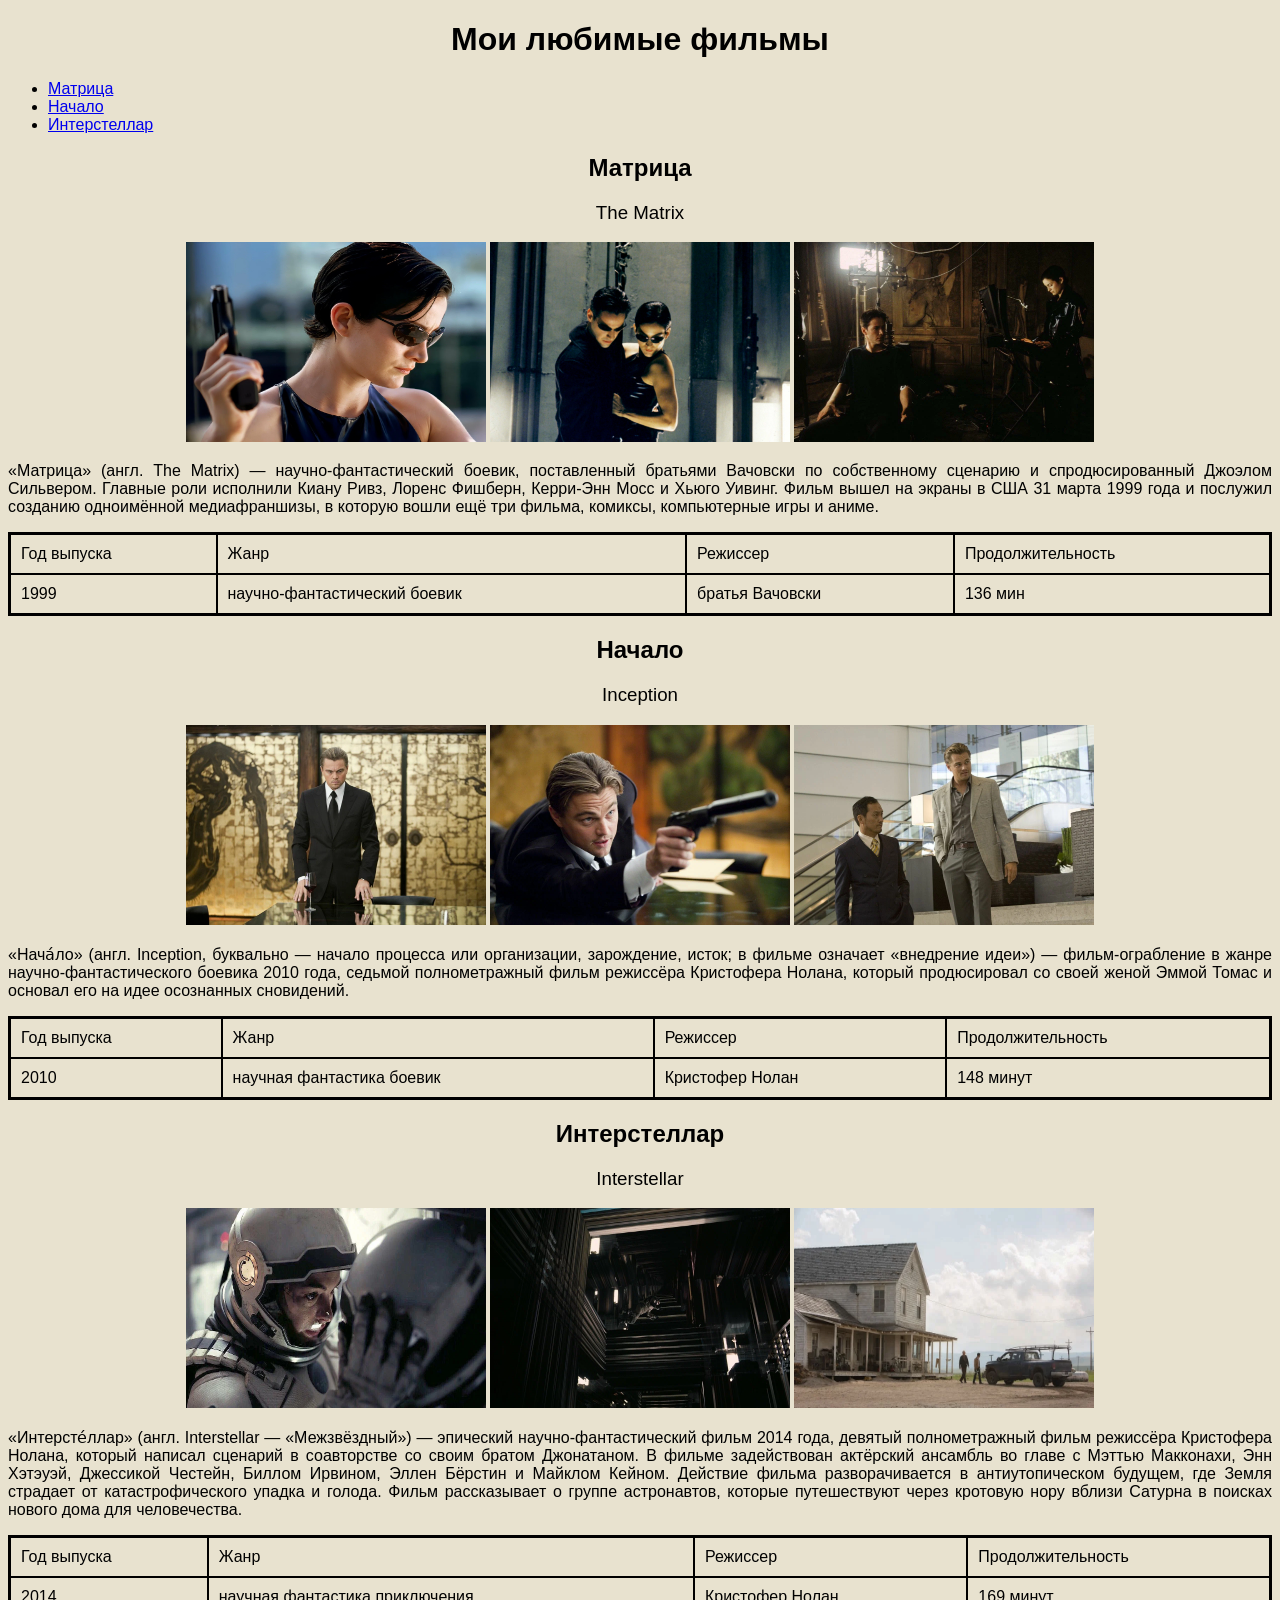
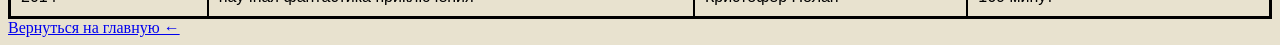
<file: Lab2/task1/3.html>
<!DOCTYPE html>
<html lang="ru">
<head>
    <meta charset="UTF-8">
    <title>Вторая страница</title>
</head> 
<body bgcolor="#E8E2CF">
    <font face="Arial" weight="normal">
        <h1 align="center">Мои любимые фильмы</h1>
        <ul>
            <li><a href="#the-matrix">Матрица</a></li>
            <li><a href="#inception">Начало</a></li>
            <li><a href="#interstellar">Интерстеллар</a></li>
        </ul>

        <div class="films" align="center">
            <div id="the-matrix" align="center">
                <h2>Матрица</h2>
                <h3 style="font-weight: normal;">The Matrix</h3>

                <img src="../img/matrix-1.png" width="300px" height="200px">
                <img src="../img/matrix-2.png" width="300px" height="200px">
                <img src="../img/matrix-3.png" width="300px" height="200px">

                <p align="justify">
                    «Матрица» (англ. The Matrix) — научно-фантастический боевик, поставленный братьями Вачовски по собственному сценарию и спродюсированный Джоэлом Сильвером. Главные роли исполнили Киану Ривз, Лоренс Фишберн, Керри-Энн Мосс и Хьюго Уивинг. Фильм вышел на экраны в США 31 марта 1999 года и послужил созданию одноимённой медиафраншизы, в которую вошли ещё три фильма, комиксы, компьютерные игры и аниме.
                </p>

                <table width="100%" align="center" border="2" borderColor="black" cellpadding="10" cellspacing="0">
                    <thead>
                        <td>Год выпуска</td>
                        <td>Жанр</td>
                        <td>Режиссер</td>
                        <td>Продолжительность</td>
                    </thead>
                    <tr>
                        <td>1999</td>
                        <td>научно-фантастический боевик</td>
                        <td>братья Вачовски</td>
                        <td>136 мин</td>
                    </tr>
                </table>
            </div>

            <div id="inception" align="center">
                <h2>Начало</h2>
                <h3 style="font-weight: normal;">Inception</h3>

                <img src="../img/inception-1.png" width="300px" height="200px">
                <img src="../img/inception-2.png" width="300px" height="200px">
                <img src="../img/inception-3.png" width="300px" height="200px">

                <p align="justify">
                    «Нача́ло» (англ. Inception, буквально — начало процесса или организации, зарождение, исток; в фильме означает «внедрение идеи») — фильм-ограбление в жанре научно-фантастического боевика 2010 года, седьмой полнометражный фильм режиссёра Кристофера Нолана, который продюсировал со своей женой Эммой Томас и основал его на идее осознанных сновидений.
                </p>

                <table width="100%" align="center" border="2" borderColor="black" cellpadding="10" cellspacing="0">
                    <thead>
                        <td>Год выпуска</td>
                        <td>Жанр</td>
                        <td>Режиссер</td>
                        <td>Продолжительность</td>
                    </thead>
                    <tr>
                        <td>2010</td>
                        <td>научная фантастика боевик</td>
                        <td>Кристофер Нолан</td>
                        <td>148 минут</td>
                    </tr>
                </table>
            </div>

            <div id="interstellar" align="center">
                <h2>Интерстеллар</h2>
                <h3 style="font-weight: normal;">Interstellar</h3>

                <img src="../img/interstellar-1.png" width="300px" height="200px">
                <img src="../img/interstellar-2.png" width="300px" height="200px">
                <img src="../img/interstellar-3.png" width="300px" height="200px">

                <p align="justify">
                    «Интерсте́ллар» (англ. Interstellar — «Межзвёздный») — эпический научно-фантастический фильм 2014 года, девятый полнометражный фильм режиссёра Кристофера Нолана, который написал сценарий в соавторстве со своим братом Джонатаном. В фильме задействован актёрский ансамбль во главе с Мэттью Макконахи, Энн Хэтэуэй, Джессикой Честейн, Биллом Ирвином, Эллен Бёрстин и Майклом Кейном. Действие фильма разворачивается в антиутопическом будущем, где Земля страдает от катастрофического упадка и голода. Фильм рассказывает о группе астронавтов, которые путешествуют через кротовую нору вблизи Сатурна в поисках нового дома для человечества.
                </p>

                <table width="100%" align="center" border="2" borderColor="black"  cellpadding="10" cellspacing="0">
                    <thead>
                        <td>Год выпуска</td>
                        <td>Жанр</td>
                        <td>Режиссер</td>
                        <td>Продолжительность</td>
                    </thead>
                    <tr>
                        <td>2014</td>
                        <td>научная фантастика приключения</td>
                        <td>Кристофер Нолан</td>
                        <td>169 минут</td>
                    </tr>
                </table>
            </div>
        </div>
    </font>
    
    <a href="./index.html">Вернуться на главную ←</a>
</body>
</html>
</file>
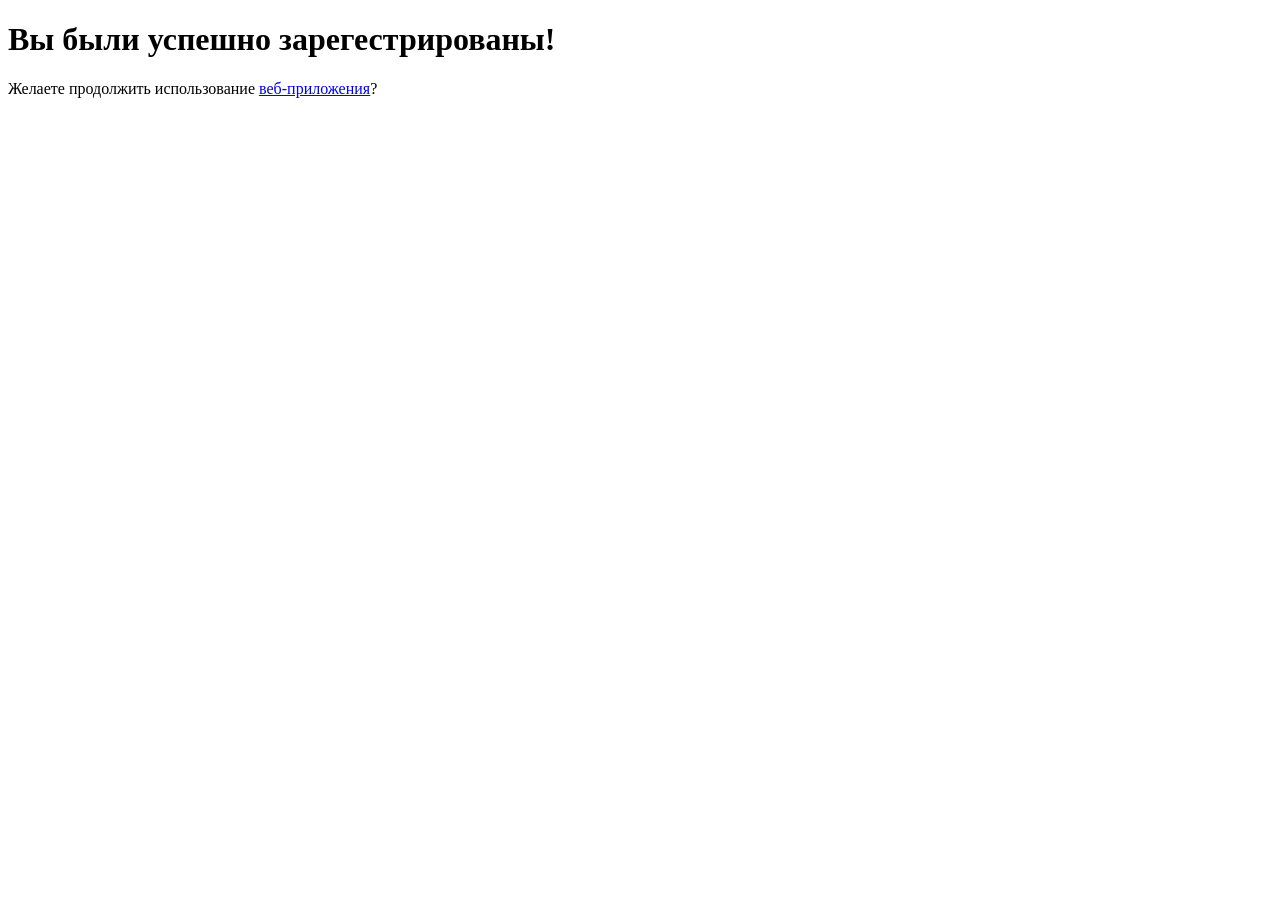
<file: Lab3/z1/registred.html>
<!DOCTYPE html>
<html lang="ru">
<head>
    <meta charset="UTF-8">
    <title>Вы были успешно зарегестрированы</title>
</head>
<body>
    <h1>Вы были успешно зарегестрированы!</h1>
    <p>Желаете продолжить использование <a href="index.html">веб-приложения</a>?</p>
</body>
</html>
</file>
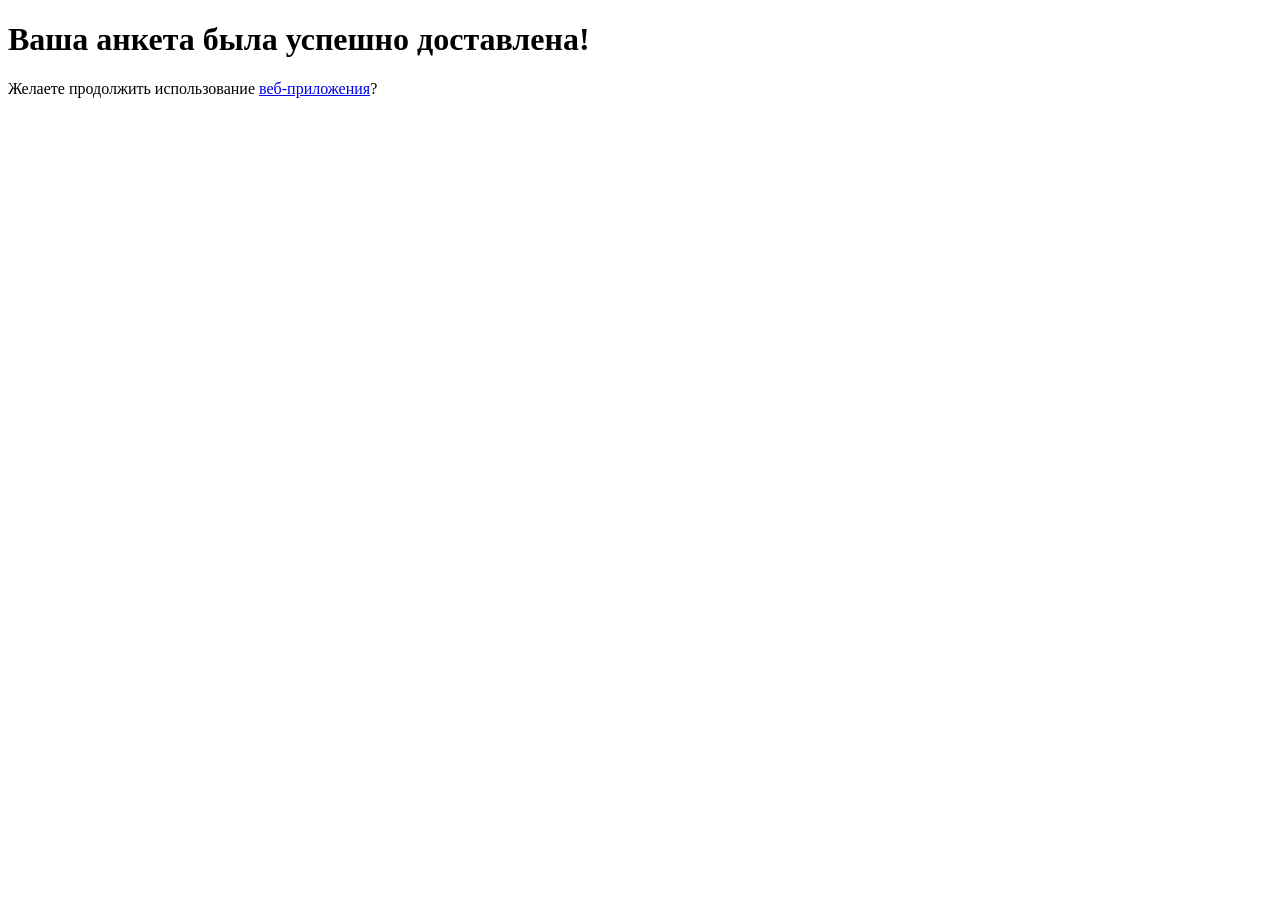
<file: Lab3/z2/registred.html>
<!DOCTYPE html>
<html lang="ru">
<head>
    <meta charset="UTF-8">
    <title>Ваша анкета была успешно доставлена!</title>
</head>
<body>
    <h1>Ваша анкета была успешно доставлена!</h1>
    <p>Желаете продолжить использование <a href="index.html">веб-приложения</a>?</p>
</body>
</html>
</file>
<file: Lab4/css/styles.css>
@font-face {
  font-family: 'Kablammo-Regular';
  src: url('../fonts/Kablammo-Regular.ttf');
}

@font-face {
  font-family: 'Kelly-Slab';
  src: url('../fonts/KellySlab-Regular.ttf');
}

@font-face {
  font-family: 'Kelianor-Regular';
  src: url('../fonts/Kelianor-Regular.ttf');
}

body
{
    background-color: #E8E2CF;
}

.content
{
    width: 1440px;
    margin: 0 auto;
}

#the-matrix
{
    font-family: 'Kelly-Slab';
}

#inception
{
    font-family: 'Kablammo-Regular';
}

#interstellar
{
    font-family: 'Kelianor-Regular';
}

.film-links a[href^="#"]
{
    color: black;
    text-decoration: none;
}
.film-links ul
{
    list-style: none;
}

#the-matrix p
{
    text-align: center;
}

#inception p
{
    text-align: justify;
}

#interstellar p
{
    text-align: right;
}

img
{
    width: 300px;
    height: 200px;
    border-radius: 15px;
}

table {
    width: 100%;
    margin: 0 auto;
    border: 2px solid black;
    border-collapse: collapse;
}

table td, table th {
    border: 2px solid black;
    padding: 10px;
    text-align: left;
}

thead td, th {
    font-weight: bold;
}

.content h1, h2, h3, h4, h5
{
    text-align: center;
}

.bold-text
{
    font-weight: bold;
}
</file>
